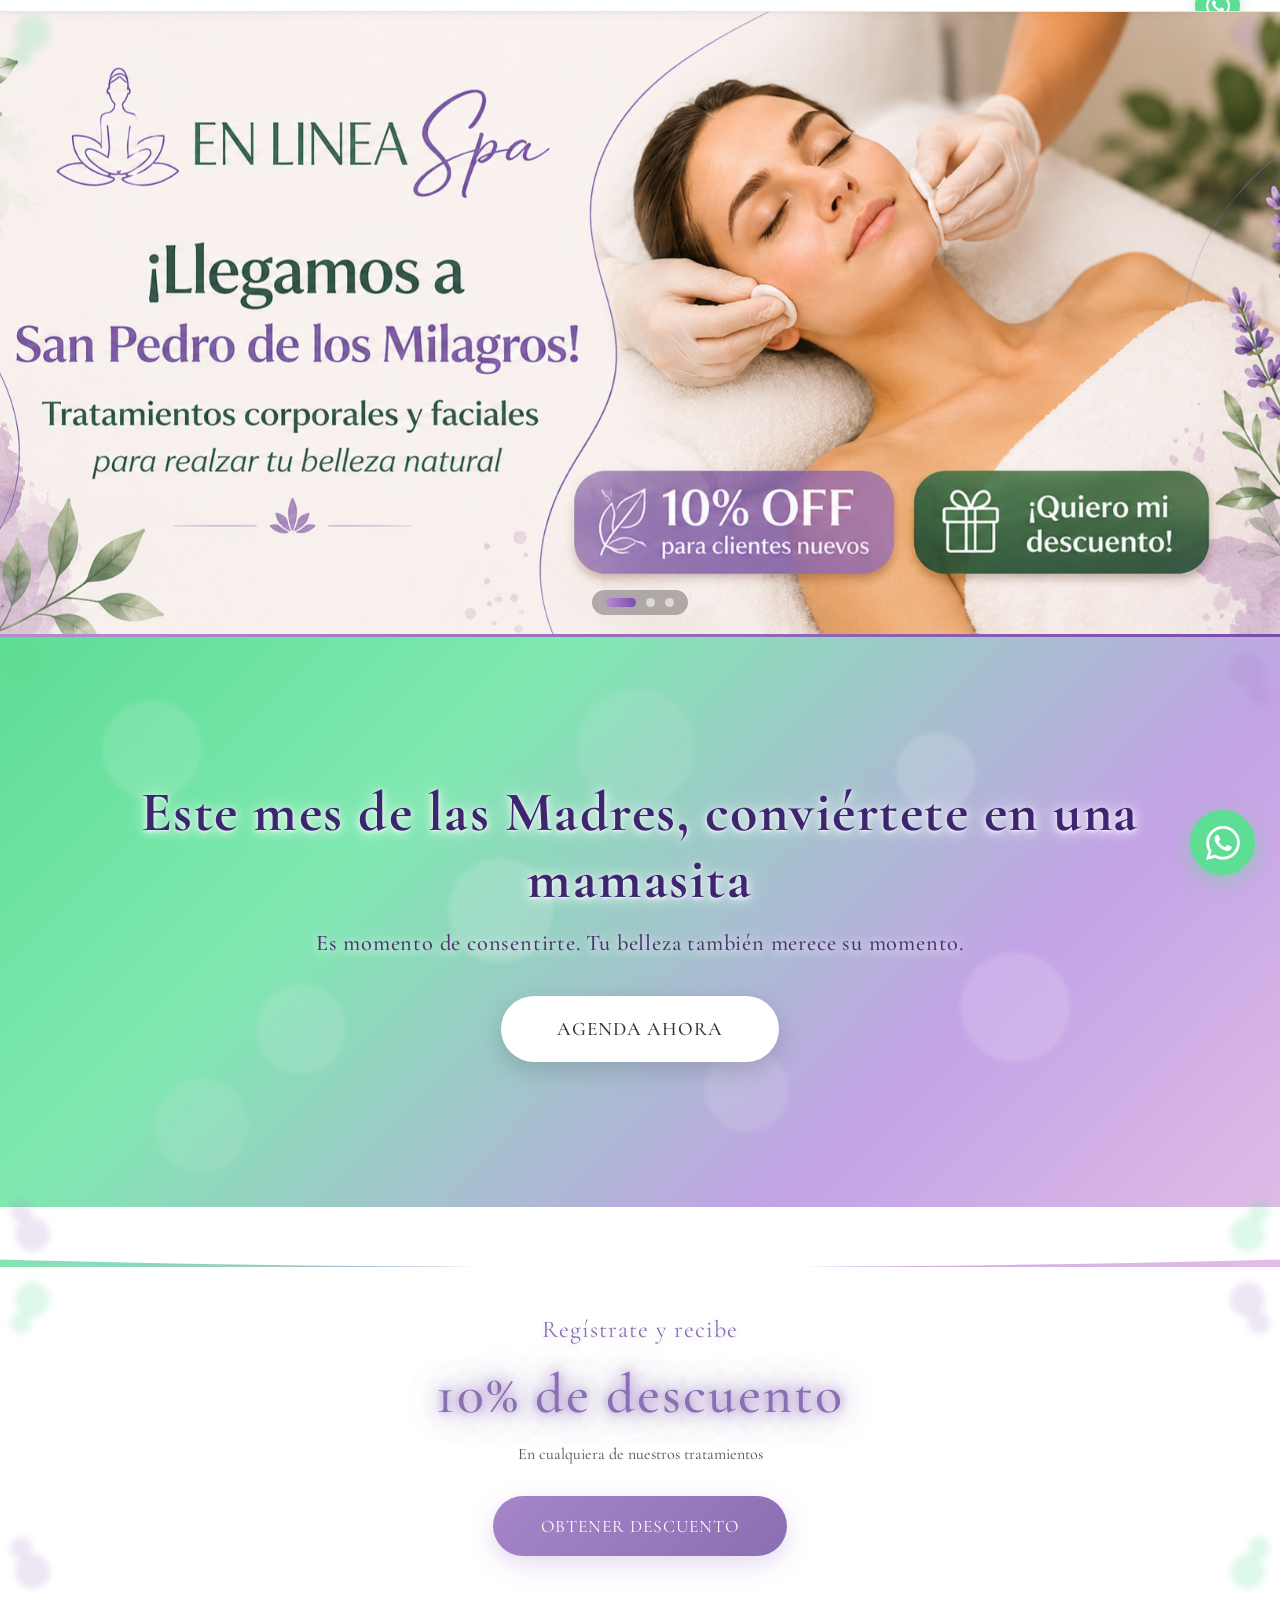
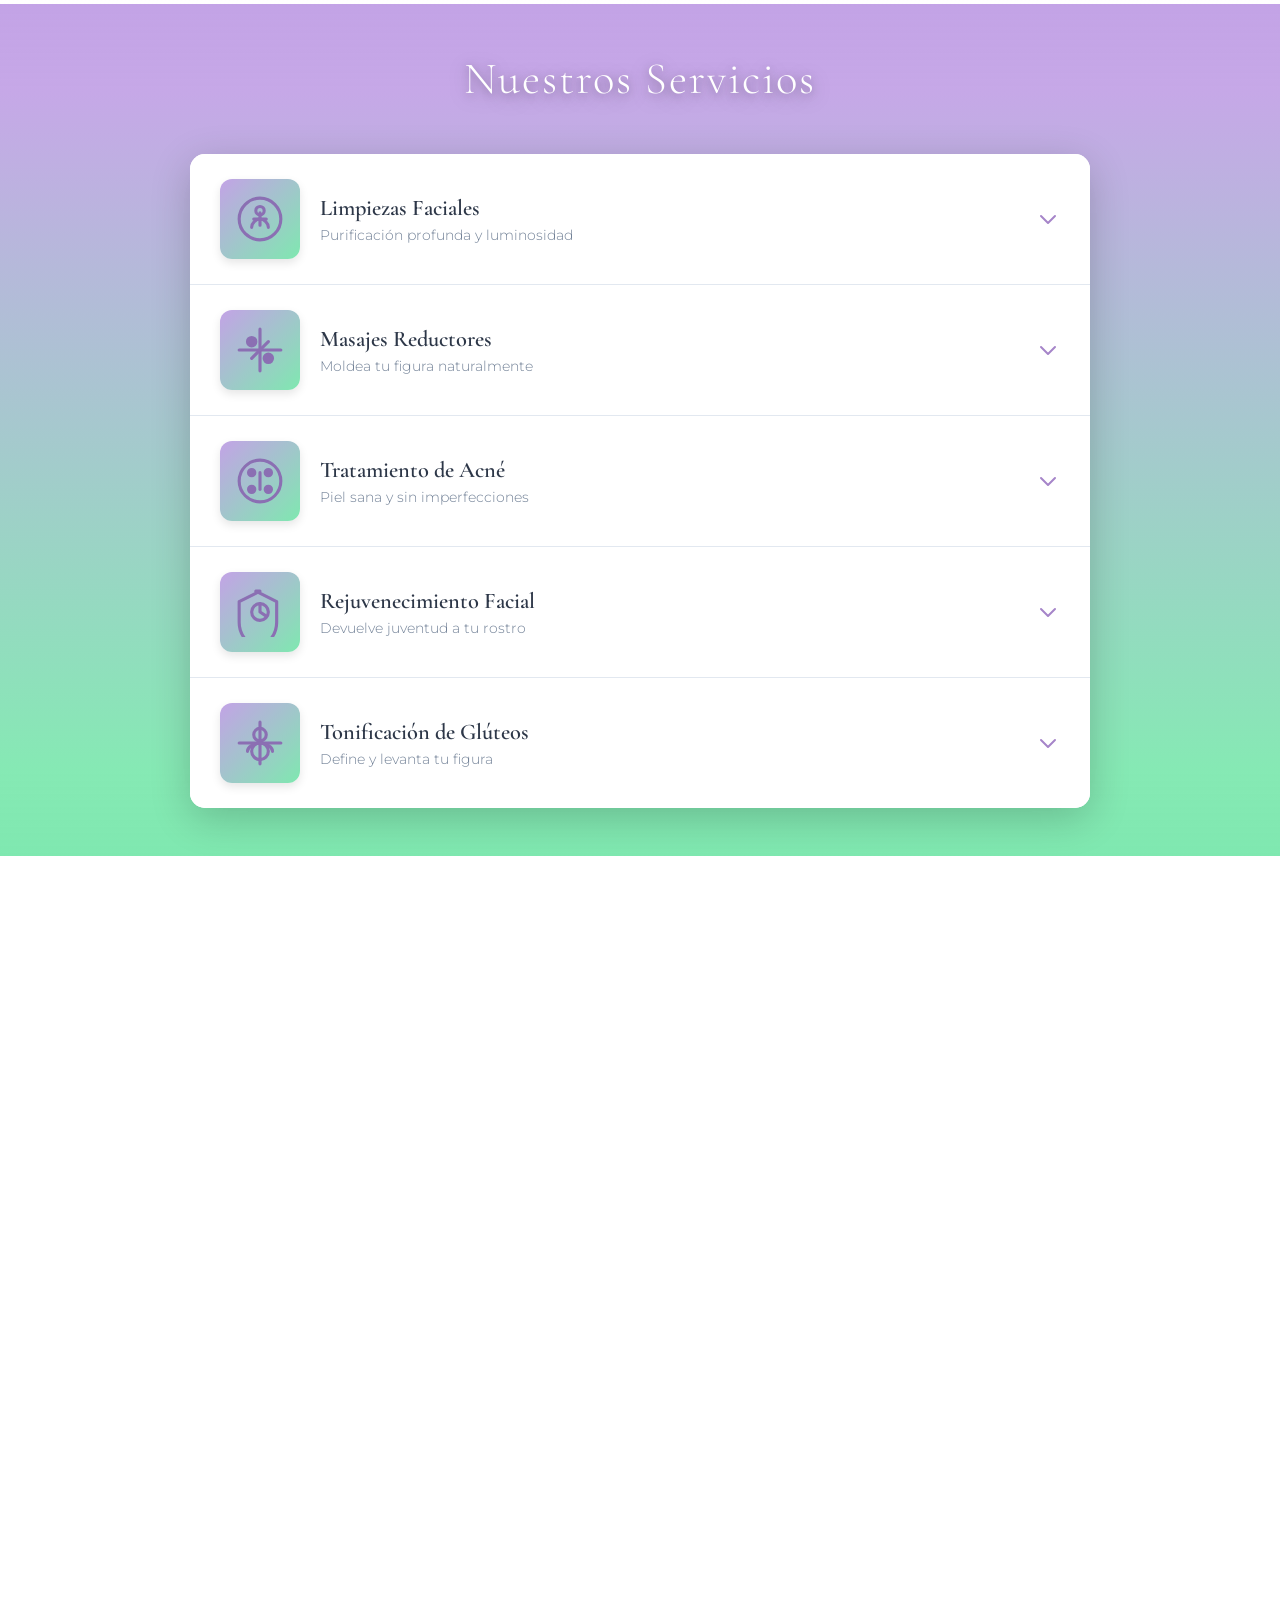
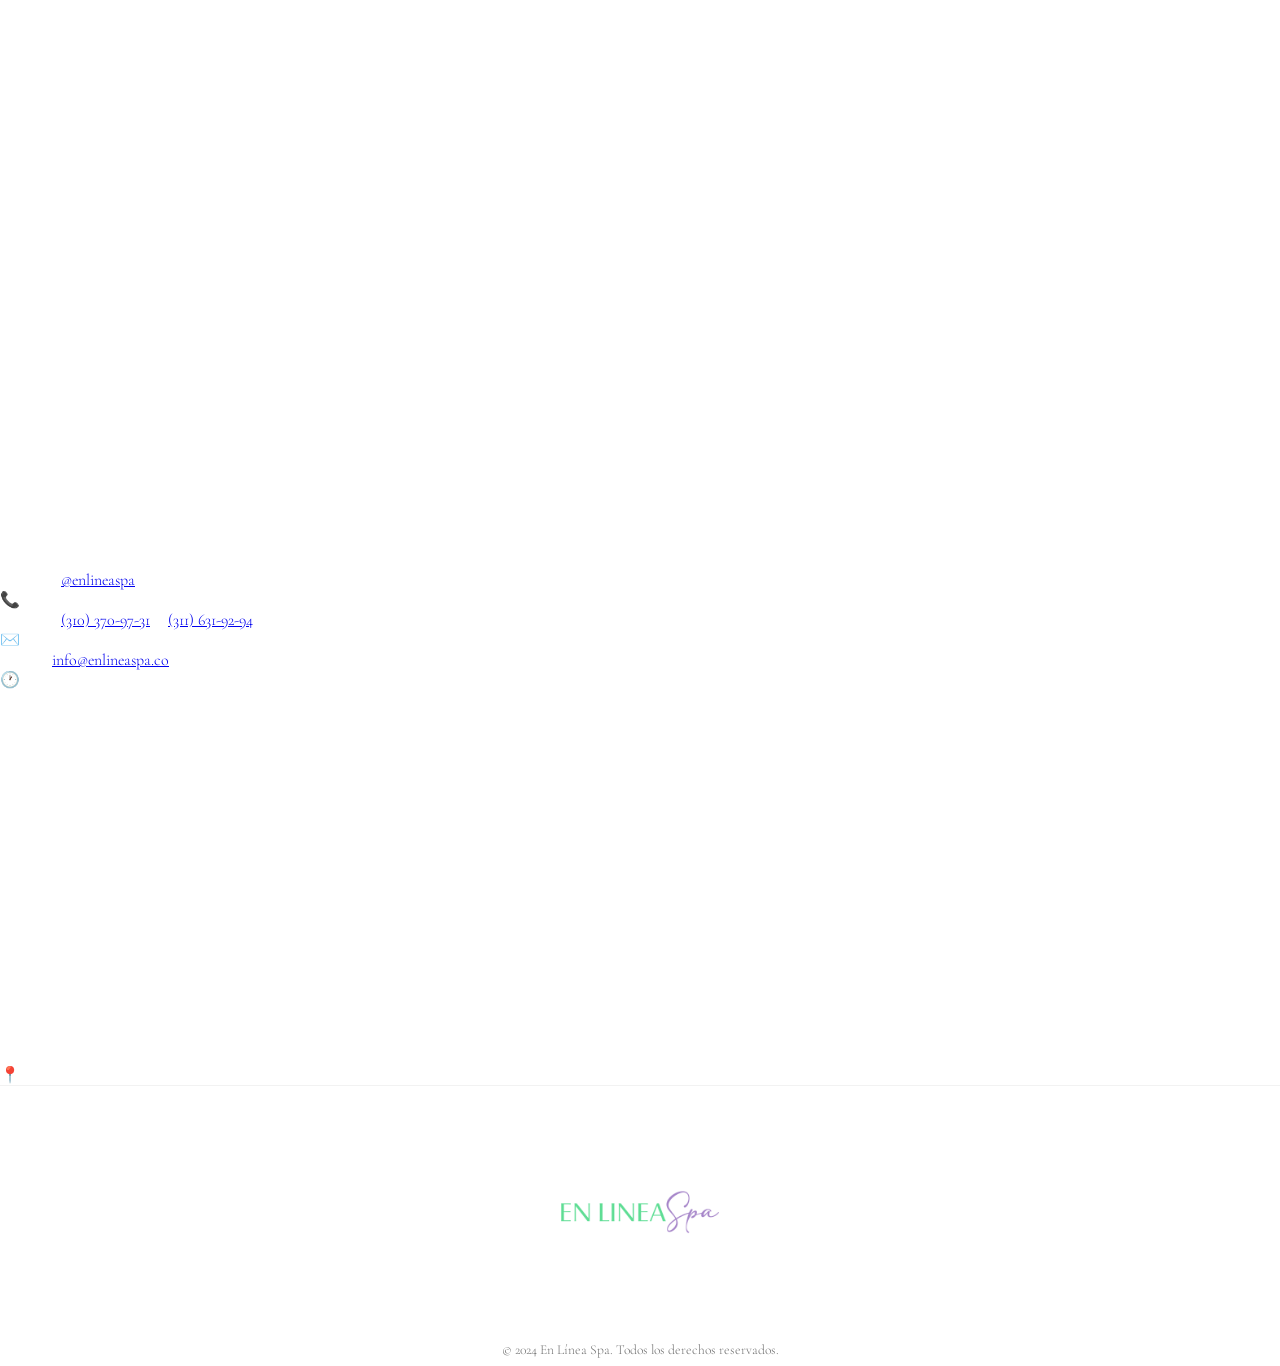
<file: index.html>
<!DOCTYPE html>
<html lang="es">
<head>
    <meta charset="UTF-8">
    <meta name="viewport" content="width=device-width, initial-scale=1.0">
    <meta name="description" content="En Línea Spa - Tratamientos faciales, corporales y masajes de relajación">
    <title>En Línea Spa - Bienestar y Belleza</title>
    <link rel="stylesheet" href="styles.css">
    <link rel="preconnect" href="https://fonts.googleapis.com">
    <link rel="preconnect" href="https://fonts.gstatic.com" crossorigin>
    <link href="https://fonts.googleapis.com/css2?family=Cormorant+Garamond:wght@300;400;500;600;700&family=Playfair+Display:wght@300;400;500;600;700;800;900&family=Montserrat:wght@200;300;400;500;600&family=Advent+Pro:wght@200;300;400;500;600;700&display=swap" rel="stylesheet">
</head>
<body>
    <!-- Header flotante -->
    <header class="floating-header">
        <!-- Logo y palabras rotativas con efecto neón -->
        <div class="floating-words-container">
            <img class="floating-word-logo" src="330. En línea SPA/JPG Y PNG/PNG_Mesa de trabajo 1 copia 6.png" alt="En Línea Spa" aria-hidden="true">
            <div class="floating-word word-1">- Acné</div>
            <div class="floating-word word-2">- Manchas</div>
            <div class="floating-word word-3">+ Tonificación</div>
            <div class="floating-word word-4">- Stress</div>
            <div class="floating-word word-5">+ Amor Propio</div>
            <div class="floating-word word-6">+ Curvas</div>
        </div>
        <div class="header-content">
            <div class="logo-wrapper">
                <img src="330. En línea SPA/JPG Y PNG/PNG_Mesa de trabajo 1 copia 6.png" alt="En Línea Spa" class="logo-header-main">
            </div>
            <a href="https://wa.me/573116319294?text=Hola,%20me%20gustaría%20solicitar%20información%20sobre%20sus%20servicios" 
               class="header-whatsapp" 
               target="_blank" 
               rel="noopener noreferrer" 
               aria-label="Contactar por WhatsApp">
                <svg class="whatsapp-icon-small" viewBox="0 0 24 24" fill="currentColor">
                    <path d="M17.472 14.382c-.297-.149-1.758-.867-2.03-.967-.273-.099-.471-.148-.67.15-.197.297-.767.966-.94 1.164-.173.199-.347.223-.644.075-.297-.15-1.255-.463-2.39-1.475-.883-.788-1.48-1.761-1.653-2.059-.173-.297-.018-.458.13-.606.134-.133.298-.347.446-.52.149-.174.198-.298.298-.497.099-.198.05-.371-.025-.52-.075-.149-.669-1.612-.916-2.207-.242-.579-.487-.5-.669-.51-.173-.008-.371-.01-.57-.01-.198 0-.52.074-.792.372-.272.297-1.04 1.016-1.04 2.479 0 1.462 1.065 2.875 1.213 3.074.149.198 2.096 3.2 5.077 4.487.709.306 1.262.489 1.694.625.712.227 1.36.195 1.871.118.571-.085 1.758-.719 2.006-1.413.248-.694.248-1.289.173-1.413-.074-.124-.272-.198-.57-.347m-5.421 7.403h-.004a9.87 9.87 0 01-5.031-1.378l-.361-.214-3.741.982.998-3.648-.235-.374a9.86 9.86 0 01-1.51-5.26c.001-5.45 4.436-9.884 9.888-9.884 2.64 0 5.122 1.03 6.988 2.898a9.825 9.825 0 012.893 6.994c-.003 5.45-4.437 9.884-9.885 9.884m8.413-18.297A11.815 11.815 0 0012.05 0C5.495 0 .16 5.335.157 11.892c0 2.096.547 4.142 1.588 5.945L.057 24l6.305-1.654a11.882 11.882 0 005.683 1.448h.005c6.554 0 11.89-5.335 11.893-11.893a11.821 11.821 0 00-3.48-8.413Z"/>
                </svg>
            </a>
        </div>
    </header>

    <!-- Hero Slider -->
    <section class="hero-slider" id="heroSlider" aria-roledescription="carousel" aria-label="Promociones de En Línea Spa">
        <div class="hero-slides">
            <div class="hero-slide is-active" data-action="descuento" role="group" aria-roledescription="slide" aria-label="1 de 3">
                <img src="images/banner1.png" alt="¡Llegamos a San Pedro de los Milagros! 10% OFF para clientes nuevos" />
            </div>
            <div class="hero-slide" data-action="agenda" role="group" aria-roledescription="slide" aria-label="2 de 3">
                <img src="images/banner2.png" alt="En el mes de las Madres, regala belleza" />
            </div>
            <div class="hero-slide" data-action="agenda" role="group" aria-roledescription="slide" aria-label="3 de 3">
                <img src="images/banner3.png" alt="El frío envejece tu piel. Agenda tu cita de valoración" />
            </div>
        </div>

        <div class="hero-sparkles" aria-hidden="true">
            <span class="hero-sparkle hs-1"></span>
            <span class="hero-sparkle hs-2"></span>
            <span class="hero-sparkle hs-3"></span>
            <span class="hero-sparkle hs-4"></span>
            <span class="hero-sparkle hs-5"></span>
            <span class="hero-sparkle hs-6"></span>
        </div>

        <button class="hero-nav hero-nav-prev" type="button" aria-label="Banner anterior">
            <svg viewBox="0 0 24 24" aria-hidden="true">
                <path d="M15 18 9 12l6-6" fill="none" stroke="currentColor" stroke-width="2.5" stroke-linecap="round" stroke-linejoin="round"/>
            </svg>
        </button>
        <button class="hero-nav hero-nav-next" type="button" aria-label="Banner siguiente">
            <svg viewBox="0 0 24 24" aria-hidden="true">
                <path d="M9 18l6-6-6-6" fill="none" stroke="currentColor" stroke-width="2.5" stroke-linecap="round" stroke-linejoin="round"/>
            </svg>
        </button>

        <div class="hero-dots" role="tablist" aria-label="Selector de banner">
            <button class="hero-dot is-active" type="button" data-index="0" role="tab" aria-selected="true" aria-label="Banner 1"></button>
            <button class="hero-dot" type="button" data-index="1" role="tab" aria-selected="false" aria-label="Banner 2"></button>
            <button class="hero-dot" type="button" data-index="2" role="tab" aria-selected="false" aria-label="Banner 3"></button>
        </div>

        <div class="hero-progress" aria-hidden="true">
            <span class="hero-progress-bar"></span>
        </div>
    </section>

    <!-- Sección de Reserva -->
    <section class="reserva-section">
        <div class="corner-bubbles">
            <div class="corner-bubble corner-bubble-green corner-bubble-tl-1"></div>
            <div class="corner-bubble corner-bubble-green corner-bubble-tl-2"></div>
            <div class="corner-bubble corner-bubble-purple corner-bubble-tr-1"></div>
            <div class="corner-bubble corner-bubble-purple corner-bubble-tr-2"></div>
            <div class="corner-bubble corner-bubble-purple corner-bubble-bl-1"></div>
            <div class="corner-bubble corner-bubble-purple corner-bubble-bl-2"></div>
            <div class="corner-bubble corner-bubble-green corner-bubble-br-1"></div>
            <div class="corner-bubble corner-bubble-green corner-bubble-br-2"></div>
        </div>
        <div class="reserva-bubbles">
            <div class="reserva-bubble rb-1"></div>
            <div class="reserva-bubble rb-2"></div>
            <div class="reserva-bubble rb-3"></div>
            <div class="reserva-bubble rb-4"></div>
            <div class="reserva-bubble rb-5"></div>
            <div class="reserva-bubble rb-6"></div>
            <div class="reserva-bubble rb-7"></div>
            <div class="reserva-bubble rb-8"></div>
        </div>
        <div class="reserva-content">
            <h1 class="reserva-title">Este mes de las Madres, conviértete en una mamasita</h1>
            <p class="reserva-subtitle">Es momento de consentirte. Tu belleza también merece su momento.</p>
            <button class="btn-reserva" onclick="abrirModalAgenda()">Agenda ahora</button>
        </div>
        <div class="reserva-wave"></div>
    </section>


    <!-- Sección de Descuento -->
    <section class="discount-section">
        <div class="corner-bubbles">
            <div class="corner-bubble corner-bubble-green corner-bubble-tl-1"></div>
            <div class="corner-bubble corner-bubble-green corner-bubble-tl-2"></div>
            <div class="corner-bubble corner-bubble-purple corner-bubble-tr-1"></div>
            <div class="corner-bubble corner-bubble-purple corner-bubble-tr-2"></div>
            <div class="corner-bubble corner-bubble-purple corner-bubble-bl-1"></div>
            <div class="corner-bubble corner-bubble-purple corner-bubble-bl-2"></div>
            <div class="corner-bubble corner-bubble-green corner-bubble-br-1"></div>
            <div class="corner-bubble corner-bubble-green corner-bubble-br-2"></div>
        </div>
        <div class="section-bubbles">
            <div class="section-bubble sb-1"></div>
            <div class="section-bubble sb-2"></div>
            <div class="section-bubble sb-3"></div>
            <div class="section-bubble sb-4"></div>
            <div class="section-bubble sb-5"></div>
            <div class="section-bubble sb-6"></div>
        </div>
        <h2 class="discount-intro-text">Regístrate y recibe</h2>
        <span class="discount-amount-large">10% de descuento</span>
        <p class="discount-condition-text">En cualquiera de nuestros tratamientos</p>
        <button class="btn-discount" onclick="abrirModalDescuento()">Obtener descuento</button>
    </section>

    <!-- Sección de Servicios -->
    <section class="services-section-main">
        <div class="services-container">
            <h2 class="services-accordion-title">Nuestros Servicios</h2>
            
            <div class="accordion">
                <!-- Limpiezas Faciales -->
                <div class="accordion-item">
                    <div class="accordion-header" onclick="toggleAccordion(this)">
                        <div class="service-icon-wrapper">
                            <svg class="service-icon-svg" viewBox="0 0 24 24" fill="none" stroke="currentColor" stroke-width="1.5" stroke-linecap="round" stroke-linejoin="round">
                                <path d="M12 2C6.48 2 2 6.48 2 12s4.48 10 10 10 10-4.48 10-10S17.52 2 12 2z"/>
                                <circle cx="12" cy="8" r="2"/>
                                <path d="M8 16c0-2 2-4 4-4s4 2 4 4"/>
                                <path d="M9 12h6M12 9v6"/>
                            </svg>
                        </div>
                        <div class="service-header-content">
                            <div class="service-name">Limpiezas Faciales</div>
                            <div class="service-tagline">Purificación profunda y luminosidad</div>
                        </div>
                        <svg class="accordion-icon" fill="none" stroke="currentColor" viewBox="0 0 24 24">
                            <path stroke-linecap="round" stroke-linejoin="round" stroke-width="2" d="M19 9l-7 7-7-7"></path>
                        </svg>
                    </div>
                    <div class="accordion-content">
                        <div class="content-inner">
                            <video class="service-video" autoplay loop muted playsinline>
                                <source src="img/videosenlinea/faciales/pagina3.mp4" type="video/mp4">
                            </video>
                            
                            <p class="service-description">
                                Tratamiento profundo de purificación que elimina impurezas, células muertas y puntos negros mediante técnicas avanzadas. Incluye extracción profesional, exfoliación enzimática y mascarilla personalizada según tu tipo de piel. Ideal para mantener el rostro luminoso, fresco y oxigenado.
                            </p>

                            <div class="service-benefits">
                                <div class="benefits-title">Beneficios del tratamiento:</div>
                                <ul class="benefits-list">
                                    <li>Eliminación profunda de impurezas y comedones</li>
                                    <li>Piel más luminosa y uniforme</li>
                                    <li>Poros visiblemente reducidos</li>
                                    <li>Mejora la absorción de productos</li>
                                    <li>Efecto inmediato de frescura</li>
                                </ul>
                            </div>

                            <button class="btn-agenda-service" onclick="abrirModalAgenda()">Agenda tu cita de valoración</button>
                        </div>
                    </div>
                </div>

                <!-- Masajes Reductores -->
                <div class="accordion-item">
                    <div class="accordion-header" onclick="toggleAccordion(this)">
                        <div class="service-icon-wrapper">
                            <svg class="service-icon-svg" viewBox="0 0 24 24" fill="none" stroke="currentColor" stroke-width="1.5" stroke-linecap="round" stroke-linejoin="round">
                                <path d="M12 2v20M2 12h20"/>
                                <circle cx="8" cy="8" r="2" fill="currentColor"/>
                                <circle cx="16" cy="16" r="2" fill="currentColor"/>
                                <path d="M8 16l8-8"/>
                            </svg>
                        </div>
                        <div class="service-header-content">
                            <div class="service-name">Masajes Reductores</div>
                            <div class="service-tagline">Moldea tu figura naturalmente</div>
                        </div>
                        <svg class="accordion-icon" fill="none" stroke="currentColor" viewBox="0 0 24 24">
                            <path stroke-linecap="round" stroke-linejoin="round" stroke-width="2" d="M19 9l-7 7-7-7"></path>
                        </svg>
                    </div>
                    <div class="accordion-content">
                        <div class="content-inner">
                            <video class="service-video" autoplay loop muted playsinline>
                                <source src="img/videosenlinea/corporales/pagina18.mp4" type="video/mp4">
                            </video>
                            
                            <p class="service-description">
                                Técnica especializada que combina masaje linfático y maniobras reductoras para movilizar la grasa localizada y combatir la celulitis. Activa la circulación, tonifica tejidos y ayuda a modelar el contorno corporal. Resultados visibles desde las primeras sesiones con tratamiento continuo.
                            </p>

                            <div class="service-benefits">
                                <div class="benefits-title">Beneficios del tratamiento:</div>
                                <ul class="benefits-list">
                                    <li>Reducción de medidas en zonas específicas</li>
                                    <li>Mejora visible de la celulitis</li>
                                    <li>Estimulación del sistema linfático</li>
                                    <li>Piel más firme y tonificada</li>
                                    <li>Mejora la circulación sanguínea</li>
                                </ul>
                            </div>

                            <button class="btn-agenda-service" onclick="abrirModalAgenda()">Agenda tu cita de valoración</button>
                        </div>
                    </div>
                </div>

                <!-- Tratamiento de Acné -->
                <div class="accordion-item">
                    <div class="accordion-header" onclick="toggleAccordion(this)">
                        <div class="service-icon-wrapper">
                            <svg class="service-icon-svg" viewBox="0 0 24 24" fill="none" stroke="currentColor" stroke-width="1.5" stroke-linecap="round" stroke-linejoin="round">
                                <circle cx="12" cy="12" r="10"/>
                                <circle cx="8" cy="8" r="1.5" fill="currentColor"/>
                                <circle cx="16" cy="8" r="1.5" fill="currentColor"/>
                                <circle cx="8" cy="16" r="1.5" fill="currentColor"/>
                                <circle cx="16" cy="16" r="1.5" fill="currentColor"/>
                                <path d="M12 8v8"/>
                            </svg>
                        </div>
                        <div class="service-header-content">
                            <div class="service-name">Tratamiento de Acné</div>
                            <div class="service-tagline">Piel sana y sin imperfecciones</div>
                        </div>
                        <svg class="accordion-icon" fill="none" stroke="currentColor" viewBox="0 0 24 24">
                            <path stroke-linecap="round" stroke-linejoin="round" stroke-width="2" d="M19 9l-7 7-7-7"></path>
                        </svg>
                    </div>
                    <div class="accordion-content">
                        <div class="content-inner">
                            <video class="service-video" autoplay loop muted playsinline>
                                <source src="img/videosenlinea/faciales/pagina41.mp4" type="video/mp4">
                            </video>
                            
                            <p class="service-description">
                                Protocolo médico-estético diseñado para pieles con acné activo o secuelas. Incluye limpieza profunda, aplicación de principios activos desinflamatorios, terapia con luz LED y productos especializados que regulan la producción sebácea y previenen nuevos brotes.
                            </p>

                            <div class="service-benefits">
                                <div class="benefits-title">Beneficios del tratamiento:</div>
                                <ul class="benefits-list">
                                    <li>Control efectivo del acné activo</li>
                                    <li>Reducción de inflamación y enrojecimiento</li>
                                    <li>Prevención de nuevos brotes</li>
                                    <li>Mejora de cicatrices y manchas</li>
                                    <li>Regulación de la producción de grasa</li>
                                </ul>
                            </div>

                            <button class="btn-agenda-service" onclick="abrirModalAgenda()">Agenda tu cita de valoración</button>
                        </div>
                    </div>
                </div>

                <!-- Rejuvenecimiento Facial -->
                <div class="accordion-item">
                    <div class="accordion-header" onclick="toggleAccordion(this)">
                        <div class="service-icon-wrapper">
                            <svg class="service-icon-svg" viewBox="0 0 24 24" fill="none" stroke="currentColor" stroke-width="1.5" stroke-linecap="round" stroke-linejoin="round">
                                <path d="M12 2L2 7v10c0 5.55 3.84 10.74 9 12 5.16-1.26 9-6.45 9-12V7l-10-5z"/>
                                <circle cx="12" cy="12" r="4"/>
                                <path d="M12 8v4l3 2"/>
                            </svg>
                        </div>
                        <div class="service-header-content">
                            <div class="service-name">Rejuvenecimiento Facial</div>
                            <div class="service-tagline">Devuelve juventud a tu rostro</div>
                        </div>
                        <svg class="accordion-icon" fill="none" stroke="currentColor" viewBox="0 0 24 24">
                            <path stroke-linecap="round" stroke-linejoin="round" stroke-width="2" d="M19 9l-7 7-7-7"></path>
                        </svg>
                    </div>
                    <div class="accordion-content">
                        <div class="content-inner">
                            <video class="service-video" autoplay loop muted playsinline>
                                <source src="img/videosenlinea/faciales/pagina5.mp4" type="video/mp4">
                            </video>
                            
                            <p class="service-description">
                                Tratamiento antiedad integral que combina tecnología avanzada con activos regeneradores de última generación. Estimula la producción natural de colágeno, atenúa líneas de expresión, unifica el tono y devuelve firmeza a la piel. Un ritual de belleza que revierte los signos del envejecimiento.
                            </p>

                            <div class="service-benefits">
                                <div class="benefits-title">Beneficios del tratamiento:</div>
                                <ul class="benefits-list">
                                    <li>Reducción de líneas finas y arrugas</li>
                                    <li>Mayor firmeza y elasticidad</li>
                                    <li>Piel más luminosa y uniforme</li>
                                    <li>Estimulación del colágeno natural</li>
                                    <li>Hidratación profunda y duradera</li>
                                </ul>
                            </div>

                            <button class="btn-agenda-service" onclick="abrirModalAgenda()">Agenda tu cita de valoración</button>
                        </div>
                    </div>
                </div>

                <!-- Tonificación de Glúteos -->
                <div class="accordion-item">
                    <div class="accordion-header" onclick="toggleAccordion(this)">
                        <div class="service-icon-wrapper">
                            <svg class="service-icon-svg" viewBox="0 0 24 24" fill="none" stroke="currentColor" stroke-width="1.5" stroke-linecap="round" stroke-linejoin="round">
                                <path d="M12 2v20M2 12h20"/>
                                <circle cx="12" cy="8" r="3"/>
                                <path d="M6 16c0-2 3-4 6-4s6 2 6 4"/>
                                <circle cx="12" cy="16" r="4"/>
                            </svg>
                        </div>
                        <div class="service-header-content">
                            <div class="service-name">Tonificación de Glúteos</div>
                            <div class="service-tagline">Define y levanta tu figura</div>
                        </div>
                        <svg class="accordion-icon" fill="none" stroke="currentColor" viewBox="0 0 24 24">
                            <path stroke-linecap="round" stroke-linejoin="round" stroke-width="2" d="M19 9l-7 7-7-7"></path>
                        </svg>
                    </div>
                    <div class="accordion-content">
                        <div class="content-inner">
                            <video class="service-video" autoplay loop muted playsinline>
                                <source src="img/videosenlinea/corporales/pagina19.mp4" type="video/mp4">
                            </video>
                            
                            <p class="service-description">
                                Programa especializado que combina electroestimulación muscular, masajes tonificantes y productos reafirmantes profesionales para levantar, moldear y dar firmeza a los glúteos. Mejora la textura de la piel, reduce flacidez y define el contorno. Resultados progresivos y duraderos con constancia.
                            </p>

                            <div class="service-benefits">
                                <div class="benefits-title">Beneficios del tratamiento:</div>
                                <ul class="benefits-list">
                                    <li>Glúteos más firmes y levantados</li>
                                    <li>Mejora del tono muscular</li>
                                    <li>Reducción de flacidez</li>
                                    <li>Piel más suave y tersa</li>
                                    <li>Contorno corporal definido</li>
                                </ul>
                            </div>

                            <button class="btn-agenda-service" onclick="abrirModalAgenda()">Agenda tu cita de valoración</button>
                        </div>
                    </div>
                </div>
            </div>
        </div>
    </section>

    <!-- Sección de Contacto -->
    <section class="contact-section">
        <div class="corner-bubbles">
            <div class="corner-bubble corner-bubble-green corner-bubble-tl-1"></div>
            <div class="corner-bubble corner-bubble-green corner-bubble-tl-2"></div>
            <div class="corner-bubble corner-bubble-purple corner-bubble-tr-1"></div>
            <div class="corner-bubble corner-bubble-purple corner-bubble-tr-2"></div>
            <div class="corner-bubble corner-bubble-purple corner-bubble-bl-1"></div>
            <div class="corner-bubble corner-bubble-purple corner-bubble-bl-2"></div>
            <div class="corner-bubble corner-bubble-green corner-bubble-br-1"></div>
            <div class="corner-bubble corner-bubble-green corner-bubble-br-2"></div>
        </div>
        <div class="contact-bubbles">
            <div class="contact-bubble cb-1"></div>
            <div class="contact-bubble cb-2"></div>
            <div class="contact-bubble cb-3"></div>
            <div class="contact-bubble cb-4"></div>
            <div class="contact-bubble cb-5"></div>
            <div class="contact-bubble cb-6"></div>
            <div class="contact-bubble cb-7"></div>
            <div class="contact-bubble cb-8"></div>
            <div class="contact-bubble cb-9"></div>
            <div class="contact-bubble cb-10"></div>
            <div class="contact-bubble cb-11"></div>
            <div class="contact-bubble cb-12"></div>
        </div>
        <h2 class="contact-title">Contáctanos</h2>
        <div class="contact-content">
            <div class="contact-info">
                <!-- Burbujas pequeñas dentro del área de contacto -->
                <div class="contact-info-bubbles">
                    <div class="info-bubble ib-1"></div>
                    <div class="info-bubble ib-2"></div>
                    <div class="info-bubble ib-3"></div>
                    <div class="info-bubble ib-4"></div>
                    <div class="info-bubble ib-5"></div>
                    <div class="info-bubble ib-6"></div>
                </div>
                <div class="contact-item">
                    <div class="contact-icon instagram-icon-wrapper">
                        <svg class="instagram-icon" viewBox="0 0 24 24" fill="currentColor">
                            <path d="M12 2.163c3.204 0 3.584.012 4.85.07 3.252.148 4.771 1.691 4.919 4.919.058 1.265.069 1.645.069 4.849 0 3.205-.012 3.584-.069 4.849-.149 3.225-1.664 4.771-4.919 4.919-1.266.058-1.644.07-4.85.07-3.204 0-3.584-.012-4.849-.07-3.26-.149-4.771-1.699-4.919-4.92-.058-1.265-.07-1.644-.07-4.849 0-3.204.013-3.583.07-4.849.149-3.227 1.664-4.771 4.919-4.919 1.266-.057 1.645-.069 4.849-.069zm0-2.163c-3.259 0-3.667.014-4.947.072-4.358.2-6.78 2.618-6.98 6.98-.059 1.281-.073 1.689-.073 4.948 0 3.259.014 3.668.072 4.948.2 4.358 2.618 6.78 6.98 6.98 1.281.058 1.689.072 4.948.072 3.259 0 3.668-.014 4.948-.072 4.354-.2 6.782-2.618 6.979-6.98.059-1.28.073-1.689.073-4.948 0-3.259-.014-3.667-.072-4.947-.196-4.354-2.617-6.78-6.979-6.98-1.281-.059-1.69-.073-4.949-.073zm0 5.838c-3.403 0-6.162 2.759-6.162 6.162s2.759 6.163 6.162 6.163 6.162-2.759 6.162-6.163c0-3.403-2.759-6.162-6.162-6.162zm0 10.162c-2.209 0-4-1.79-4-4 0-2.209 1.791-4 4-4s4 1.791 4 4c0 2.21-1.791 4-4 4zm6.406-11.845c-.796 0-1.441.645-1.441 1.44s.645 1.44 1.441 1.44c.795 0 1.439-.645 1.439-1.44s-.644-1.44-1.439-1.44z"/>
                        </svg>
                    </div>
                    <div class="contact-text-wrapper">
                        <span class="contact-label">Síguenos:</span>
                        <a href="https://www.instagram.com/enlineaspa/" target="_blank" rel="noopener noreferrer" class="contact-value instagram-link">
                            <span>@enlineaspa</span>
                        </a>
                    </div>
                </div>
                <div class="contact-item">
                    <div class="contact-icon">📞</div>
                    <div class="contact-text-wrapper">
                        <span class="contact-label">Teléfono:</span>
                        <span class="contact-value">
                            <a href="tel:+573103709731">(310) 370-97-31</a>
                            <span class="separator">--</span>
                            <a href="tel:+573116319294">(311) 631-92-94</a>
                        </span>
                    </div>
                </div>
                <div class="contact-item">
                    <div class="contact-icon">✉️</div>
                    <div class="contact-text-wrapper">
                        <span class="contact-label">Correo:</span>
                        <a href="mailto:info@enlineaspa.co" class="contact-value">info@enlineaspa.co</a>
                    </div>
                </div>
                <div class="contact-item">
                    <div class="contact-icon">🕐</div>
                    <div class="contact-text-wrapper">
                        <span class="contact-label">Horario:</span>
                        <span class="contact-value">Lunes a Sábado 9:00 AM - 7:00 PM</span>
                    </div>
                </div>
            </div>
            <div class="mapa-container">
                <iframe 
                    src="https://www.google.com/maps?q=6.461133,-75.555624&hl=es&z=15&output=embed"
                    width="100%" 
                    height="350" 
                    style="border:0; border-radius: 15px;" 
                    allowfullscreen="" 
                    loading="lazy" 
                    referrerpolicy="no-referrer-when-downgrade">
                </iframe>
                <p class="mapa-coordenadas">📍 Coordenadas: 6°27'40.1"N 75°33'20.3"W</p>
            </div>
        </div>
    </section>

    <!-- Modal de Descuento -->
    <div id="modalDescuento" class="modal-overlay">
        <div class="modal-container">
            <button class="modal-close" onclick="cerrarModalDescuento()" aria-label="Cerrar modal">×</button>
            <div class="modal-logo-section">
                <div class="logo-wrapper">
                    <img src="330. En línea SPA/JPG Y PNG/PNG_Mesa de trabajo 1.png" alt="En Línea Spa" class="modal-logo">
                </div>
            </div>
            <div class="modal-content">
                <h2>Regístrate y recibe</h2>
                <span class="discount-amount-modal">10% de descuento</span>
                <p>En cualquiera de nuestros tratamientos</p>
                <form id="registrationForm" class="registration-form">
                    <div class="form-group">
                        <input type="text" id="nombre" name="nombre" required placeholder="Nombre completo">
                    </div>
                    <div class="form-group">
                        <input type="email" id="correo" name="correo" required placeholder="Correo electrónico">
                    </div>
                    <div class="form-group">
                        <input type="tel" id="celular" name="celular" required placeholder="Celular">
                    </div>
                    <button type="submit" class="btn btn-promo-submit">Obtener descuento</button>
                </form>
                <div id="formMessage" class="form-message"></div>
            </div>
        </div>
    </div>

    <!-- Modal de Agenda -->
    <div id="modalAgenda" class="modal-overlay">
        <div class="modal-container modal-agenda">
            <button class="modal-close" onclick="cerrarModalAgenda()" aria-label="Cerrar modal">×</button>
            <div class="modal-logo-section">
                <div class="logo-wrapper">
                    <img src="330. En línea SPA/JPG Y PNG/PNG_Mesa de trabajo 1.png" alt="En Línea Spa" class="modal-logo">
                </div>
            </div>
            <div class="modal-content">
                <h2>Agenda tu Cita</h2>
                <p class="agenda-subtitle">Reserva tu momento de bienestar y belleza</p>
                <form id="agendaForm" class="agenda-form">
                    <div class="form-row">
                        <div class="form-group">
                            <input type="text" id="agendaNombre" name="nombre" required placeholder="Nombre completo *">
                        </div>
                        <div class="form-group">
                            <input type="email" id="agendaCorreo" name="correo" required placeholder="Correo electrónico *">
                        </div>
                    </div>
                    <div class="form-row">
                        <div class="form-group">
                            <input type="tel" id="agendaCelular" name="celular" required placeholder="Celular *">
                        </div>
                        <div class="form-group date-group">
                            <label for="agendaFecha">Fecha deseada *</label>
                            <input type="date" id="agendaFecha" name="fecha" required>
                            <div id="calendarContainer" class="calendar-container"></div>
                            <div id="fechaStatus" class="fecha-status"></div>
                            <div id="horasDisponiblesContainer" class="horas-disponibles-container" style="display: none;">
                                <h4 class="horas-title">Selecciona una hora disponible</h4>
                                <div id="horasGrid" class="horas-grid"></div>
                                <input type="hidden" id="agendaHora" name="hora" required>
                            </div>
                            <div id="horaStatus" class="hora-status"></div>
                        </div>
                    </div>
                    <div class="form-group">
                        <select id="agendaServicio" name="servicio" required>
                            <option value="">Selecciona un servicio *</option>
                            <option value="Cita de Valoración">Cita de Valoración</option>
                            <option value="Limpieza Facial">Limpieza Facial</option>
                            <option value="Peeling Facial">Peeling Facial</option>
                            <option value="Reducción de Medidas">Reducción de Medidas</option>
                            <option value="Exfoliación Corporal">Exfoliación Corporal</option>
                            <option value="Hidratación Corporal">Hidratación Corporal</option>
                            <option value="Masaje Relajante">Masaje Relajante</option>
                            <option value="Masaje Descontracturante">Masaje Descontracturante</option>
                            <option value="Masaje Aromaterapia">Masaje Aromaterapia</option>
                            <option value="Otro">Otro</option>
                        </select>
                    </div>
                    <div class="form-group">
                        <textarea id="agendaMensaje" name="mensaje" rows="4" placeholder="Mensaje adicional (opcional)"></textarea>
                    </div>
                    <button type="submit" class="btn btn-agenda">Agendar Cita</button>
                </form>
                <div id="agendaMessage" class="form-message"></div>
            </div>
        </div>
    </div>

    <!-- Footer -->
    <footer class="main-footer">
        <div class="footer-content">
            <div class="logo-wrapper">
                <img src="330. En línea SPA/JPG Y PNG/PNG_Mesa de trabajo 1 copia 6.png" alt="En Línea Spa" class="footer-logo">
            </div>
            <p class="footer-copyright">&copy; 2024 En Línea Spa. Todos los derechos reservados.</p>
        </div>
    </footer>

    <!-- Botón Flotante de WhatsApp -->
    <a href="https://wa.me/573116319294?text=Hola,%20me%20gustaría%20solicitar%20información%20sobre%20sus%20servicios" 
       class="wspp-float" 
       target="_blank" 
       rel="noopener noreferrer" 
       aria-label="Contactar por WhatsApp">
        <svg class="whatsapp-icon" viewBox="0 0 24 24" fill="currentColor">
            <path d="M17.472 14.382c-.297-.149-1.758-.867-2.03-.967-.273-.099-.471-.148-.67.15-.197.297-.767.966-.94 1.164-.173.199-.347.223-.644.075-.297-.15-1.255-.463-2.39-1.475-.883-.788-1.48-1.761-1.653-2.059-.173-.297-.018-.458.13-.606.134-.133.298-.347.446-.52.149-.174.198-.298.298-.497.099-.198.05-.371-.025-.52-.075-.149-.669-1.612-.916-2.207-.242-.579-.487-.5-.669-.51-.173-.008-.371-.01-.57-.01-.198 0-.52.074-.792.372-.272.297-1.04 1.016-1.04 2.479 0 1.462 1.065 2.875 1.213 3.074.149.198 2.096 3.2 5.077 4.487.709.306 1.262.489 1.694.625.712.227 1.36.195 1.871.118.571-.085 1.758-.719 2.006-1.413.248-.694.248-1.289.173-1.413-.074-.124-.272-.198-.57-.347m-5.421 7.403h-.004a9.87 9.87 0 01-5.031-1.378l-.361-.214-3.741.982.998-3.648-.235-.374a9.86 9.86 0 01-1.51-5.26c.001-5.45 4.436-9.884 9.888-9.884 2.64 0 5.122 1.03 6.988 2.898a9.825 9.825 0 012.893 6.994c-.003 5.45-4.437 9.884-9.885 9.884m8.413-18.297A11.815 11.815 0 0012.05 0C5.495 0 .16 5.335.157 11.892c0 2.096.547 4.142 1.588 5.945L.057 24l6.305-1.654a11.882 11.882 0 005.683 1.448h.005c6.554 0 11.89-5.335 11.893-11.893a11.821 11.821 0 00-3.48-8.413Z"/>
        </svg>
    </a>

    <script src="script.js"></script>
    <script>
        // Hero Slider: transiciones fade, Ken Burns, dots, flechas y barra de progreso
        (function() {
            const slider = document.getElementById('heroSlider');
            if (!slider) return;

            const slides = slider.querySelectorAll('.hero-slide');
            const dots = slider.querySelectorAll('.hero-dot');
            const prevBtn = slider.querySelector('.hero-nav-prev');
            const nextBtn = slider.querySelector('.hero-nav-next');
            const progressBar = slider.querySelector('.hero-progress-bar');

            const INTERVAL = 6000;
            let currentIndex = 0;
            let timer = null;

            const actions = {
                descuento: () => (typeof abrirModalDescuento === 'function') && abrirModalDescuento(),
                agenda:    () => (typeof abrirModalAgenda    === 'function') && abrirModalAgenda()
            };

            function goTo(index) {
                index = (index + slides.length) % slides.length;
                slides.forEach((s, i) => s.classList.toggle('is-active', i === index));
                dots.forEach((d, i) => {
                    d.classList.toggle('is-active', i === index);
                    d.setAttribute('aria-selected', i === index ? 'true' : 'false');
                });
                currentIndex = index;
                restartProgress();
            }

            function restartProgress() {
                if (!progressBar) return;
                progressBar.classList.remove('is-running');
                // force reflow to restart the CSS animation
                void progressBar.offsetWidth;
                progressBar.classList.add('is-running');
            }

            function next() { goTo(currentIndex + 1); }
            function prev() { goTo(currentIndex - 1); }

            function startTimer() {
                stopTimer();
                timer = setInterval(next, INTERVAL);
                if (progressBar) progressBar.classList.add('is-running');
            }
            function stopTimer() {
                if (timer) { clearInterval(timer); timer = null; }
                if (progressBar) progressBar.classList.remove('is-running');
            }

            slides.forEach((slide) => {
                slide.addEventListener('click', () => {
                    const action = slide.dataset.action;
                    if (actions[action]) actions[action]();
                });
            });

            dots.forEach((dot) => {
                dot.addEventListener('click', () => {
                    const idx = parseInt(dot.dataset.index, 10);
                    goTo(idx);
                    startTimer();
                });
            });

            if (prevBtn) prevBtn.addEventListener('click', (e) => { e.stopPropagation(); prev(); startTimer(); });
            if (nextBtn) nextBtn.addEventListener('click', (e) => { e.stopPropagation(); next(); startTimer(); });

            // Pause-on-hover SOLO en dispositivos con hover real (escritorio).
            // En táctil, mouseenter dispara al tocar pero mouseleave rara vez,
            // lo que dejaba el autoplay congelado.
            const hoverMQ = window.matchMedia('(hover: hover)');
            if (hoverMQ.matches) {
                slider.addEventListener('mouseenter', stopTimer);
                slider.addEventListener('mouseleave', startTimer);
            }

            // ---- Soporte de swipe táctil ----
            let touchStartX = 0;
            let touchStartY = 0;
            let touchDeltaX = 0;
            let touchDeltaY = 0;
            let isSwiping = false;
            const SWIPE_THRESHOLD = 40; // px mínimos para considerar swipe

            slider.addEventListener('touchstart', (e) => {
                if (!e.touches || e.touches.length !== 1) return;
                touchStartX = e.touches[0].clientX;
                touchStartY = e.touches[0].clientY;
                touchDeltaX = 0;
                touchDeltaY = 0;
                isSwiping = true;
                stopTimer();
            }, { passive: true });

            slider.addEventListener('touchmove', (e) => {
                if (!isSwiping || !e.touches || e.touches.length !== 1) return;
                touchDeltaX = e.touches[0].clientX - touchStartX;
                touchDeltaY = e.touches[0].clientY - touchStartY;
            }, { passive: true });

            slider.addEventListener('touchend', () => {
                if (!isSwiping) return;
                isSwiping = false;
                // Solo cambiar slide si el movimiento horizontal supera el umbral
                // y es mayor que el vertical (para no interferir con scroll de página)
                if (Math.abs(touchDeltaX) > SWIPE_THRESHOLD &&
                    Math.abs(touchDeltaX) > Math.abs(touchDeltaY)) {
                    if (touchDeltaX < 0) next(); else prev();
                }
                startTimer();
            });

            slider.addEventListener('touchcancel', () => {
                isSwiping = false;
                startTimer();
            });

            restartProgress();
            startTimer();
        })();

        // Función del acordeón de servicios
        function toggleAccordion(header) {
            const item = header.parentElement;
            const content = item.querySelector('.accordion-content');
            const allHeaders = document.querySelectorAll('.accordion-header');
            const allContents = document.querySelectorAll('.accordion-content');
            
            // Cerrar todos los demás acordeones
            allHeaders.forEach(h => {
                if (h !== header) {
                    h.classList.remove('active');
                }
            });
            
            allContents.forEach(c => {
                if (c !== content) {
                    c.classList.remove('active');
                }
            });
            
            // Toggle del acordeón actual
            header.classList.toggle('active');
            content.classList.toggle('active');
        }

        // Funciones de modales
        function abrirModalDescuento() {
            document.getElementById('modalDescuento').classList.add('active');
            document.body.style.overflow = 'hidden';
        }

        function cerrarModalDescuento() {
            document.getElementById('modalDescuento').classList.remove('active');
            document.body.style.overflow = '';
        }

        async function abrirModalAgenda() {
            const modal = document.getElementById('modalAgenda');
            if (!modal) {
                console.error('❌ Modal de agenda no encontrado');
                return;
            }
            
            modal.classList.add('active');
            document.body.style.overflow = 'hidden';
            
            // Esperar un momento para que el DOM se actualice con el modal abierto
            setTimeout(() => {
                const calendarContainer = document.getElementById('calendarContainer');
                if (!calendarContainer) {
                    console.error('❌ calendarContainer no encontrado en el DOM');
                    return;
                }
                
                // Asegurar que el contenedor sea visible ANTES de renderizar
                calendarContainer.style.display = 'block';
                calendarContainer.style.visibility = 'visible';
                calendarContainer.style.opacity = '1';
                calendarContainer.style.height = 'auto';
                calendarContainer.style.minHeight = '300px';
                
                console.log('📅 Contenedor del calendario preparado. Renderizando...');
                
                // Renderizar calendario inmediatamente - usar window para asegurar que esté disponible
                if (typeof window.renderizarCalendario === 'function') {
                    console.log('📅 Renderizando calendario al abrir modal...');
                    try {
                        window.renderizarCalendario();
                    } catch (error) {
                        console.error('❌ Error al renderizar calendario:', error);
                    }
                } else {
                    console.error('❌ Función renderizarCalendario no está definida');
                    console.log('Funciones disponibles en window:', Object.keys(window).filter(k => k.includes('render') || k.includes('cargar')));
                }
                
                // Cargar citas desde Google Sheets y actualizar el calendario
                if (typeof window.cargarCitasReservadas === 'function') {
                    window.cargarCitasReservadas().then(() => {
                        console.log('✅ Citas cargadas, actualizando calendario...');
                        // Actualizar el calendario después de cargar las citas
                        if (typeof window.renderizarCalendario === 'function') {
                            window.renderizarCalendario();
                        }
                    }).catch(error => {
                        console.error('❌ Error al cargar citas:', error);
                        // Renderizar calendario de todas formas (sin citas)
                        if (typeof window.renderizarCalendario === 'function') {
                            window.renderizarCalendario();
                        }
                    });
                } else {
                    console.error('❌ Función cargarCitasReservadas no está definida');
                    // Renderizar calendario de todas formas
                    if (typeof window.renderizarCalendario === 'function') {
                        window.renderizarCalendario();
                    }
                }
            }, 200); // Delay para asegurar que el modal esté completamente visible y el DOM listo
        }

        function cerrarModalAgenda() {
            document.getElementById('modalAgenda').classList.remove('active');
            document.body.style.overflow = '';
        }

        // Cerrar modales al hacer clic fuera
        document.getElementById('modalDescuento').addEventListener('click', function(e) {
            if (e.target === this) {
                cerrarModalDescuento();
            }
        });

        document.getElementById('modalAgenda').addEventListener('click', function(e) {
            if (e.target === this) {
                cerrarModalAgenda();
            }
        });

        // Cerrar con ESC
        document.addEventListener('keydown', function(e) {
            if (e.key === 'Escape') {
                cerrarModalDescuento();
                cerrarModalAgenda();
            }
        });
    </script>
</body>
</html>
</file>
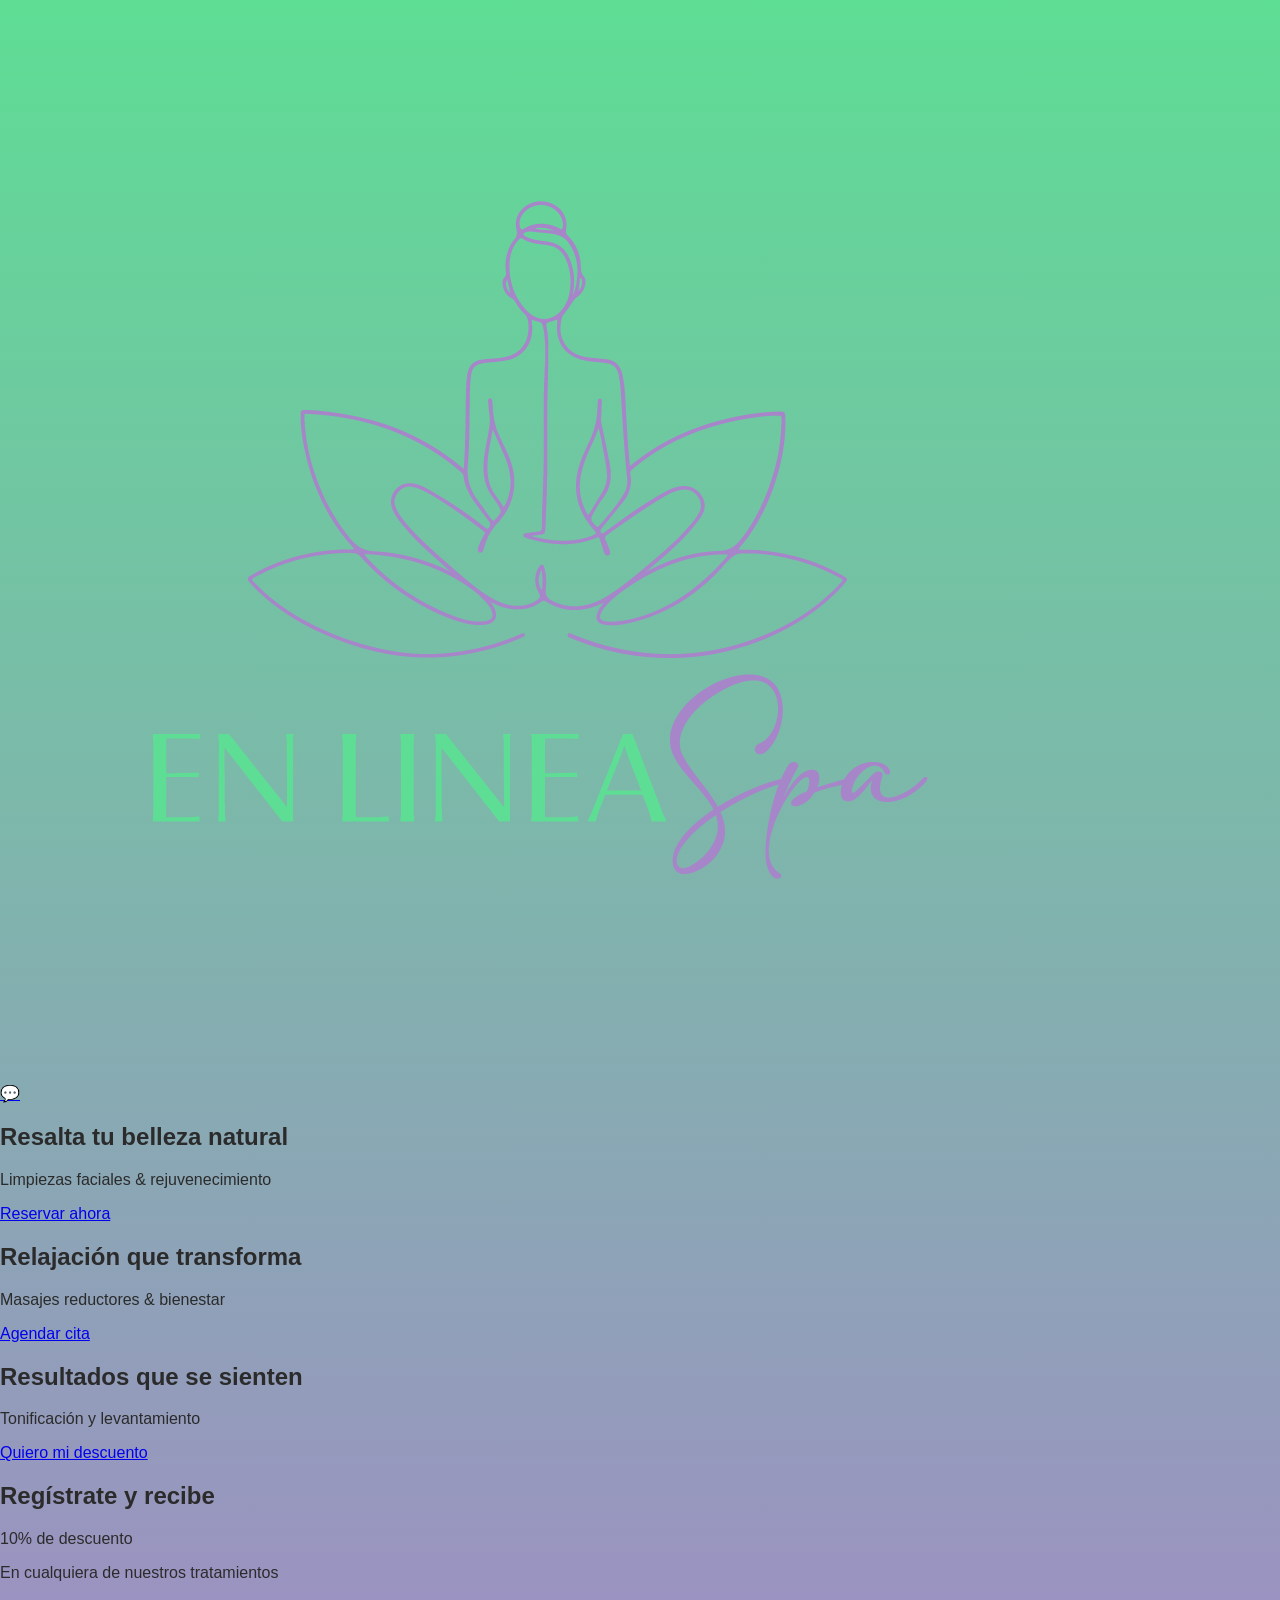
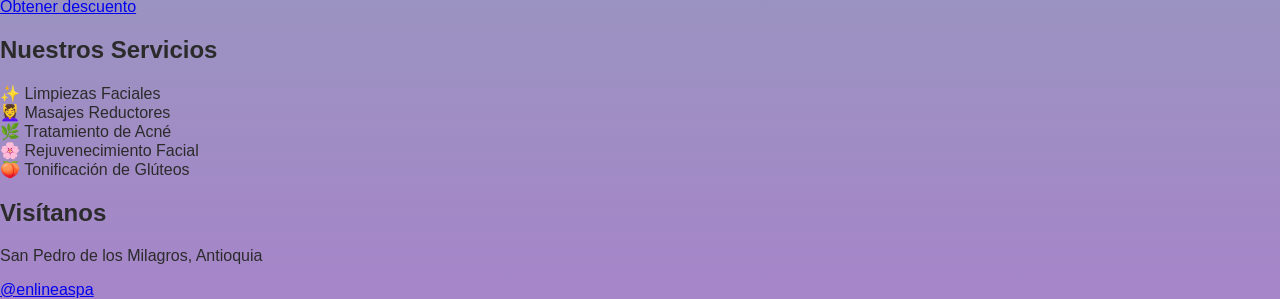
<file: vs2/index.html>
<!DOCTYPE html>
<html lang="es">
<head>
  <meta charset="UTF-8">
  <title>En Línea Spa</title>
  <meta name="viewport" content="width=device-width, initial-scale=1.0">
  <link rel="stylesheet" href="styles.css">
</head>
<body>

<header class="top-bar">
  <img src="img/logo.png" alt="En Línea Spa" class="logo">
</header>

<a href="https://wa.me/57TU_NUMERO" class="wspp-float">💬</a>

<section class="slider">
  <div class="slides">

    <div class="slide s1">
      <h1>Resalta tu belleza natural</h1>
      <p>Limpiezas faciales & rejuvenecimiento</p>
      <a href="https://wa.me/57TU_NUMERO" class="btn">Reservar ahora</a>
    </div>

    <div class="slide s2">
      <h1>Relajación que transforma</h1>
      <p>Masajes reductores & bienestar</p>
      <a href="https://wa.me/57TU_NUMERO" class="btn">Agendar cita</a>
    </div>

    <div class="slide s3">
      <h1>Resultados que se sienten</h1>
      <p>Tonificación y levantamiento</p>
      <a href="https://wa.me/57TU_NUMERO" class="btn">Quiero mi descuento</a>
    </div>

  </div>
</section>

<section class="promo">
  <h2>Regístrate y recibe</h2>
  <span>10% de descuento</span>
  <p>En cualquiera de nuestros tratamientos</p>
  <a href="https://wa.me/57TU_NUMERO" class="btn">Obtener descuento</a>
</section>

<section class="services">
  <h2>Nuestros Servicios</h2>

  <div class="service">✨ Limpiezas Faciales</div>
  <div class="service">💆‍♀️ Masajes Reductores</div>
  <div class="service">🌿 Tratamiento de Acné</div>
  <div class="service">🌸 Rejuvenecimiento Facial</div>
  <div class="service">🍑 Tonificación de Glúteos</div>

</section>

<section class="location">
  <h2>Visítanos</h2>
  <p>San Pedro de los Milagros, Antioquia</p>
  <a href="https://instagram.com/enlineaspa" target="_blank">@enlineaspa</a>
</section>

</body>
</html>
</file>
<file: styles.css>
:root {
  --green: #5edd94;
  --green-light: #7fe8b0;
  --green-dark: #4bc77d;
  --purple: #a685c9;
  --purple-light: #c3a3e6;
  --purple-dark: #8b6fb3;
  --white: #ffffff;
  --black: #000000;
  --gray-light: #f5f5f5;
  --gray-dark: #333333;
}

* {
  margin: 0;
  padding: 0;
  box-sizing: border-box;
}

/* Mobile-first: Reset base */
html, body {
  margin: 0;
  padding: 0;
  overflow-x: hidden;
}

html {
  width: 100%;
}

body {
  font-family: 'Cormorant Garamond', 'Playfair Display', serif;
  color: var(--white);
  min-height: 100vh;
  width: 100%;
  font-weight: 300;
}

/* Header sticky */
header {
  position: sticky;
  top: 0;
}

/* Secciones sin espacios */
.section, .banner, .slider-container, .image-rotator, .reserva-section {
  margin: 0;
  padding: 0;
}

/* Imágenes como bloque */
img {
  display: block;
}

/* Fuente Ador Hairline Medium para agenda */
.agenda-form,
.agenda-form input,
.agenda-form select,
.agenda-form textarea,
.agenda-form label,
.modal-agenda h2,
.modal-agenda p {
  font-family: 'Montserrat', sans-serif;
  font-weight: 300;
  letter-spacing: 0.5px;
}

/* ROTADOR DE IMÁGENES */
.image-rotator {
  width: 100%;
  max-width: 100%;
  overflow: hidden;
  margin: 0;
  padding: 0;
  position: relative;
  display: block;
}

.image-rotator img {
  width: 100%;
  height: auto;
  display: block;
  object-fit: cover;
  object-position: center;
  margin: 0;
  padding: 0;
  vertical-align: top;
}

.image-rotator a {
  display: block;
  width: 100%;
  text-decoration: none;
  cursor: pointer;
  margin: 0;
  padding: 0;
  line-height: 0;
}

/* Estilos del slider eliminados - ahora usamos .image-rotator */

/* ============================================
   HERO SLIDER - Banner principal premium
   ============================================ */
.hero-slider {
  position: relative;
  width: 100%;
  max-width: 100%;
  overflow: hidden;
  background: #f5efe9;
  isolation: isolate;
  margin: 0;
  padding: 0;
}

.hero-slides {
  position: relative;
  width: 100%;
  /* Fallback aspect-ratio con padding-bottom (compat. con navegadores móviles antiguos). 
     690/1412 = 48.866% */
  padding-bottom: 48.866%;
  background: #f5efe9;
  touch-action: pan-y;
}

/* Navegadores modernos: usar aspect-ratio nativo */
@supports (aspect-ratio: 1 / 1) {
  .hero-slides {
    aspect-ratio: 1412 / 690;
    padding-bottom: 0;
  }
}

.hero-slide {
  position: absolute;
  inset: 0;
  opacity: 0;
  visibility: hidden;
  cursor: pointer;
  transition: opacity 1.1s ease-in-out, visibility 0s linear 1.1s;
  z-index: 1;
}

.hero-slide.is-active {
  opacity: 1;
  visibility: visible;
  z-index: 2;
  transition: opacity 1.1s ease-in-out, visibility 0s linear 0s;
}

.hero-slide img {
  width: 100%;
  height: 100%;
  object-fit: cover;
  object-position: center;
  display: block;
  pointer-events: none;
  transform: scale(1.04);
  transition: transform 0.6s ease-out;
}

/* Ken Burns: zoom y desplazamiento suaves en el slide activo */
.hero-slide.is-active img {
  animation: heroKenBurns 7.5s ease-out forwards;
}

@keyframes heroKenBurns {
  0%   { transform: scale(1.04) translate(0, 0); }
  100% { transform: scale(1.10) translate(-1.5%, -0.6%); }
}

@media (hover: hover) {
  .hero-slider:hover .hero-slide.is-active img {
    animation-play-state: paused;
  }
}

/* Destellos decorativos flotantes */
.hero-sparkles {
  position: absolute;
  inset: 0;
  pointer-events: none;
  z-index: 3;
  overflow: hidden;
}

.hero-sparkle {
  position: absolute;
  width: 8px;
  height: 8px;
  border-radius: 50%;
  background: radial-gradient(circle, rgba(255, 255, 255, 0.95) 0%, rgba(255, 255, 255, 0.4) 35%, rgba(255, 255, 255, 0) 70%);
  box-shadow: 0 0 12px rgba(255, 255, 255, 0.7);
  filter: blur(0.4px);
  opacity: 0;
  animation: heroSparkleFloat 6s ease-in-out infinite;
}

.hero-sparkle.hs-1 { top: 18%; left:  8%; width: 10px; height: 10px; animation-delay: 0s;   }
.hero-sparkle.hs-2 { top: 72%; left: 18%; width:  6px; height:  6px; animation-delay: 1.2s; }
.hero-sparkle.hs-3 { top: 30%; left: 52%; width: 12px; height: 12px; animation-delay: 2.4s; }
.hero-sparkle.hs-4 { top: 65%; left: 78%; width:  8px; height:  8px; animation-delay: 0.6s; }
.hero-sparkle.hs-5 { top: 22%; left: 88%; width: 10px; height: 10px; animation-delay: 3.0s; }
.hero-sparkle.hs-6 { top: 48%; left: 35%; width:  6px; height:  6px; animation-delay: 1.8s; }

@keyframes heroSparkleFloat {
  0%, 100% { opacity: 0;    transform: translateY(0)     scale(0.5); }
  50%      { opacity: 0.9;  transform: translateY(-22px) scale(1);   }
}

/* Flechas de navegación */
.hero-nav {
  position: absolute;
  top: 50%;
  transform: translateY(-50%);
  width: 52px;
  height: 52px;
  border-radius: 50%;
  background: rgba(255, 255, 255, 0.22);
  -webkit-backdrop-filter: blur(10px);
  backdrop-filter: blur(10px);
  border: 1.5px solid rgba(255, 255, 255, 0.5);
  color: #ffffff;
  display: flex;
  align-items: center;
  justify-content: center;
  cursor: pointer;
  z-index: 4;
  opacity: 0;
  transition: opacity 0.35s ease, background 0.25s ease, transform 0.25s ease, box-shadow 0.25s ease;
  box-shadow: 0 6px 22px rgba(0, 0, 0, 0.18);
  padding: 0;
}

.hero-nav svg {
  width: 22px;
  height: 22px;
  display: block;
}

.hero-nav-prev { left: 22px; }
.hero-nav-next { right: 22px; }

.hero-nav:focus-visible { opacity: 1; }

@media (hover: hover) {
  .hero-slider:hover .hero-nav { opacity: 1; }
}

/* En dispositivos táctiles las flechas se ven siempre */
@media (hover: none) {
  .hero-nav { opacity: 0.85; }
}

.hero-nav:hover {
  background: rgba(123, 76, 168, 0.92);
  transform: translateY(-50%) scale(1.08);
  box-shadow: 0 8px 26px rgba(123, 76, 168, 0.45);
}

/* Indicadores (dots) */
.hero-dots {
  position: absolute;
  bottom: 22px;
  left: 50%;
  transform: translateX(-50%);
  display: flex;
  gap: 10px;
  z-index: 4;
  padding: 8px 14px;
  background: rgba(0, 0, 0, 0.28);
  -webkit-backdrop-filter: blur(8px);
  backdrop-filter: blur(8px);
  border-radius: 999px;
}

.hero-dot {
  width: 9px;
  height: 9px;
  border-radius: 50%;
  background: rgba(255, 255, 255, 0.55);
  border: none;
  padding: 0;
  cursor: pointer;
  transition: width 0.35s ease, background 0.35s ease, transform 0.2s ease;
}

.hero-dot:hover {
  background: rgba(255, 255, 255, 0.92);
  transform: scale(1.15);
}

.hero-dot.is-active {
  width: 30px;
  border-radius: 999px;
  background: linear-gradient(90deg, #b48cd1, #7b4ca8);
  box-shadow: 0 0 10px rgba(180, 140, 209, 0.6);
}

/* Barra de progreso del autoplay */
.hero-progress {
  position: absolute;
  left: 0;
  bottom: 0;
  width: 100%;
  height: 3px;
  background: rgba(255, 255, 255, 0.14);
  z-index: 5;
  overflow: hidden;
}

.hero-progress-bar {
  display: block;
  height: 100%;
  width: 0%;
  background: linear-gradient(90deg, #b48cd1, #7b4ca8);
  box-shadow: 0 0 12px rgba(180, 140, 209, 0.7);
}

.hero-progress-bar.is-running {
  animation: heroProgress 6s linear forwards;
}

@keyframes heroProgress {
  0%   { width: 0%; }
  100% { width: 100%; }
}

/* Responsive: ajustes para móvil */
@media (max-width: 768px) {
  .hero-nav {
    width: 38px;
    height: 38px;
    opacity: 0.85;
    background: rgba(255, 255, 255, 0.28);
    border-width: 1px;
  }
  .hero-nav svg { width: 16px; height: 16px; }
  .hero-nav-prev { left: 8px; }
  .hero-nav-next { right: 8px; }

  .hero-dots {
    bottom: 12px;
    padding: 6px 10px;
    gap: 7px;
  }
  .hero-dot { width: 7px; height: 7px; }
  .hero-dot.is-active { width: 22px; }

  .hero-progress { height: 2px; }

  .hero-sparkle { display: none; }
}

@media (max-width: 480px) {
  .hero-nav {
    width: 34px;
    height: 34px;
  }
  .hero-nav svg { width: 14px; height: 14px; }
  .hero-dots {
    bottom: 10px;
    padding: 5px 9px;
    gap: 6px;
  }
  .hero-dot { width: 6px; height: 6px; }
  .hero-dot.is-active { width: 18px; }
}

@media (prefers-reduced-motion: reduce) {
  .hero-slide.is-active img,
  .hero-sparkle,
  .hero-progress-bar.is-running {
    animation: none !important;
  }
  .hero-slide.is-active img { transform: scale(1.04); }
}

/* BURBUJAS BOKEH FIJAS */
.bokeh-bubbles {
  position: absolute;
  top: 0;
  left: 0;
  width: 100%;
  height: 100%;
  overflow: hidden;
  z-index: 1;
  pointer-events: none;
}

.bokeh-bubble {
  position: absolute;
  border-radius: 50%;
  background: rgba(255, 255, 255, 0.3);
  backdrop-filter: blur(20px);
  filter: blur(1px);
}

.bubble-1 {
  width: 120px;
  height: 120px;
  left: 10%;
  top: 15%;
  opacity: 0.4;
}

.bubble-2 {
  width: 80px;
  height: 80px;
  left: 75%;
  top: 20%;
  opacity: 0.5;
}

.bubble-3 {
  width: 150px;
  height: 150px;
  left: 50%;
  top: 10%;
  opacity: 0.3;
}

.bubble-4 {
  width: 100px;
  height: 100px;
  left: 25%;
  top: 60%;
  opacity: 0.4;
}

.bubble-5 {
  width: 90px;
  height: 90px;
  left: 80%;
  top: 55%;
  opacity: 0.5;
}

.bubble-6 {
  width: 130px;
  height: 130px;
  left: 15%;
  top: 75%;
  opacity: 0.3;
}

.bubble-7 {
  width: 70px;
  height: 70px;
  left: 60%;
  top: 70%;
  opacity: 0.4;
}

.bubble-8 {
  width: 110px;
  height: 110px;
  left: 40%;
  top: 40%;
  opacity: 0.5;
}

.bubble-9 {
  width: 95px;
  height: 95px;
  left: 85%;
  top: 35%;
  opacity: 0.3;
}

.bubble-10 {
  width: 140px;
  height: 140px;
  left: 5%;
  top: 45%;
  opacity: 0.4;
}

.bubble-11 {
  width: 85px;
  height: 85px;
  left: 65%;
  top: 25%;
  opacity: 0.5;
}

.bubble-12 {
  width: 115px;
  height: 115px;
  left: 30%;
  top: 80%;
  opacity: 0.3;
}

.slide-content {
  text-align: center;
  padding: 2rem;
  max-width: 90%;
  animation: fadeInUp 1s ease-out;
  position: relative;
  z-index: 2;
}

@keyframes fadeInUp {
  from {
    opacity: 0;
    transform: translateY(30px);
  }
  to {
    opacity: 1;
    transform: translateY(0);
  }
}

.slide-title {
  font-size: 3rem;
  font-weight: 400;
  margin-bottom: 1rem;
  letter-spacing: 2px;
  text-shadow: 0 4px 25px rgba(0, 0, 0, 0.4), 
               0 2px 10px rgba(0, 0, 0, 0.3),
               0 0 5px rgba(0, 0, 0, 0.2);
  line-height: 1.2;
  color: var(--white);
  -webkit-text-stroke: 0.5px rgba(255, 255, 255, 0.8);
}

.slide-subtitle {
  font-size: 1.3rem;
  font-weight: 400;
  margin-bottom: 2.5rem;
  letter-spacing: 1px;
  text-shadow: 0 3px 15px rgba(0, 0, 0, 0.35),
               0 1px 5px rgba(0, 0, 0, 0.25);
  color: rgba(255, 255, 255, 0.98);
}

.btn-slide {
  background: var(--white);
  color: var(--gray-dark);
  padding: 1.2rem 3rem;
  border: none;
  border-radius: 50px;
  font-size: 1.1rem;
  font-weight: 500;
  font-family: 'Cormorant Garamond', serif;
  cursor: pointer;
  box-shadow: 0 8px 25px rgba(0, 0, 0, 0.2);
  transition: all 0.3s ease;
  letter-spacing: 1px;
  text-transform: uppercase;
}

.btn-slide:hover {
  transform: translateY(-5px);
  box-shadow: 0 12px 35px rgba(0, 0, 0, 0.3);
  background: var(--gray-light);
}

/* INDICADORES */
.slider-indicators {
  position: absolute;
  bottom: 30px;
  left: 50%;
  transform: translateX(-50%);
  display: flex;
  gap: 12px;
  z-index: 10;
}

.indicator {
  width: 12px;
  height: 12px;
  border-radius: 50%;
  background: rgba(255, 255, 255, 0.4);
  cursor: pointer;
  transition: all 0.3s ease;
  border: 2px solid rgba(255, 255, 255, 0.6);
}

.indicator.active {
  background: var(--white);
  width: 30px;
  border-radius: 15px;
  border-color: var(--white);
}

/* NAVEGACIÓN SLIDER */
.slider-nav {
  position: absolute;
  top: 50%;
  transform: translateY(-50%);
  background: var(--purple-dark);
  backdrop-filter: blur(10px);
  border: 2px solid var(--purple-dark);
  color: var(--white);
  width: 50px;
  height: 50px;
  border-radius: 50%;
  font-size: 2rem;
  cursor: pointer;
  z-index: 10;
  transition: all 0.3s ease;
  display: flex;
  align-items: center;
  justify-content: center;
  font-weight: 300;
}

.slider-nav:hover {
  background: var(--purple);
  border-color: var(--purple);
  transform: translateY(-50%) scale(1.1);
}

.slider-nav.prev {
  left: 20px;
}

.slider-nav.next {
  right: 20px;
}

/* HEADER FLOTANTE */
.floating-header {
  position: sticky;
  top: 0;
  left: 0;
  width: 100%;
  padding: 5px 20px;
  z-index: 2000;
  background: var(--white);
  backdrop-filter: blur(15px);
  border-bottom: 1px solid rgba(0, 0, 0, 0.1);
  box-shadow: 0 2px 10px rgba(0, 0, 0, 0.05);
  overflow: hidden;
  margin: 0;
}

.header-content {
  display: flex;
  justify-content: center;
  align-items: center;
  position: relative;
  max-width: 100%;
  z-index: 2;
  margin: 0;
  padding: 0;
}

/* EFECTO DE HOJAS FLOTANTES EN EL HEADER */
/* PALABRAS FLOTANTES EN EL HEADER */
.floating-words-container {
  position: absolute;
  top: 0;
  left: 0;
  width: 100%;
  height: 100%;
  pointer-events: none;
  z-index: 1;
  overflow: hidden;
}

/* LOGO rotatorio: primer ítem de la secuencia, hace zoom desde el centro
   con un halo neón pulsante (mismo estilo que el "10% descuento") */
.floating-word-logo {
  position: absolute;
  top: 50%;
  left: 50%;
  height: 130%;
  max-height: 140%;
  width: auto;
  opacity: 0;
  transform-origin: center center;
  transform: translate(-50%, -50%) scale(0.05);
  animation: wordGrowTwinkle 21s ease-in-out infinite,
             logoNeonPulse 2s ease-in-out infinite alternate;
  animation-delay: 0s, 0s;
  filter:
    drop-shadow(0 0 8px rgba(166, 133, 201, 0.95))
    drop-shadow(0 0 18px rgba(166, 133, 201, 0.85))
    drop-shadow(0 0 32px rgba(166, 133, 201, 0.6))
    drop-shadow(0 0 50px rgba(94, 221, 148, 0.45))
    drop-shadow(0 0 75px rgba(94, 221, 148, 0.3));
  will-change: transform, opacity, filter;
  pointer-events: none;
}

/* Pulso neón del logo (alterna entre dos intensidades de glow) */
@keyframes logoNeonPulse {
  0% {
    filter:
      drop-shadow(0 0 8px rgba(166, 133, 201, 0.95))
      drop-shadow(0 0 18px rgba(166, 133, 201, 0.85))
      drop-shadow(0 0 32px rgba(166, 133, 201, 0.6))
      drop-shadow(0 0 50px rgba(94, 221, 148, 0.45))
      drop-shadow(0 0 75px rgba(94, 221, 148, 0.3));
  }
  100% {
    filter:
      drop-shadow(0 0 14px rgba(166, 133, 201, 1))
      drop-shadow(0 0 28px rgba(166, 133, 201, 1))
      drop-shadow(0 0 46px rgba(166, 133, 201, 0.85))
      drop-shadow(0 0 70px rgba(94, 221, 148, 0.65))
      drop-shadow(0 0 100px rgba(94, 221, 148, 0.45));
  }
}

.floating-word {
  position: absolute;
  top: 50%;
  left: 50%;
  font-family: 'Advent Pro', 'Montserrat', sans-serif;
  font-weight: 700;
  font-size: clamp(2rem, 8vw, 5rem);
  letter-spacing: 1.5px;
  white-space: nowrap;
  opacity: 0;
  transform-origin: center center;
  transform: translate(-50%, -50%) scale(0.05);
  animation: wordGrowTwinkle 21s ease-in-out infinite;
  will-change: transform, opacity;
}

/* Palabras verdes con halo neón verde + matiz morado */
.floating-word.word-1,
.floating-word.word-3,
.floating-word.word-5 {
  color: var(--green-dark);
  text-shadow:
    0 0 8px rgba(94, 221, 148, 0.95),
    0 0 18px rgba(94, 221, 148, 0.85),
    0 0 30px rgba(94, 221, 148, 0.6),
    0 0 45px rgba(94, 221, 148, 0.4),
    0 0 65px rgba(166, 133, 201, 0.35);
}

/* Palabras moradas con halo neón morado + matiz verde */
.floating-word.word-2,
.floating-word.word-4,
.floating-word.word-6 {
  color: var(--purple-dark);
  text-shadow:
    0 0 8px rgba(166, 133, 201, 0.95),
    0 0 18px rgba(166, 133, 201, 0.85),
    0 0 30px rgba(166, 133, 201, 0.6),
    0 0 45px rgba(166, 133, 201, 0.4),
    0 0 65px rgba(94, 221, 148, 0.35);
}

/* Secuencia: cada ítem entra cada 3s (7 ítems en ciclo de 21s) */
.floating-word.word-1 { animation-delay: 3s;  }
.floating-word.word-2 { animation-delay: 6s;  }
.floating-word.word-3 { animation-delay: 9s;  }
.floating-word.word-4 { animation-delay: 12s; }
.floating-word.word-5 { animation-delay: 15s; }
.floating-word.word-6 { animation-delay: 18s; }

/* Responsive: el logo crece más en pantallas pequeñas para mayor presencia */
@media (max-width: 768px) {
  .floating-word-logo { height: 150%; max-height: 160%; }
}

@media (max-width: 480px) {
  .floating-word-logo { height: 160%; max-height: 170%; }
}

@media (prefers-reduced-motion: reduce) {
  .floating-word { display: none; }
  .floating-word-logo { display: none; }
}

/* Animación única para el logo y las 6 palabras.
   Cada ítem emerge desde el centro pequeño, crece al tamaño grande,
   titila tres veces y se desvanece expandiéndose.
   Con 7 ítems (logo + 6 palabras) y ciclo de 21s, cada uno ocupa ~3s. */
@keyframes wordGrowTwinkle {
  0% {
    opacity: 0;
    transform: translate(-50%, -50%) scale(0.05);
  }
  /* Emerge desde el centro */
  1% {
    opacity: 0.4;
    transform: translate(-50%, -50%) scale(0.25);
  }
  /* Crece visible */
  4% {
    opacity: 0.95;
    transform: translate(-50%, -50%) scale(0.85);
  }
  /* Tamaño completo */
  7% {
    opacity: 1;
    transform: translate(-50%, -50%) scale(1);
  }
  /* TITILA - tres parpadeos con micro-zoom */
  8.5%  { opacity: 0.35; transform: translate(-50%, -50%) scale(1); }
  9.5%  { opacity: 1;    transform: translate(-50%, -50%) scale(1.04); }
  10.5% { opacity: 0.4;  transform: translate(-50%, -50%) scale(1); }
  11.5% { opacity: 1;    transform: translate(-50%, -50%) scale(1.06); }
  12.5% { opacity: 0.45; transform: translate(-50%, -50%) scale(1); }
  13.5% { opacity: 1;    transform: translate(-50%, -50%) scale(1.08); }
  /* Desaparece expandiéndose ligeramente */
  14.5% {
    opacity: 0;
    transform: translate(-50%, -50%) scale(1.3);
  }
  /* Espera hasta el próximo ciclo */
  100% {
    opacity: 0;
    transform: translate(-50%, -50%) scale(0.05);
  }
}

/* Mantener las hojas ocultas */
.leaves-container {
  display: none;
}

.leaf {
  position: absolute;
  width: 50px;
  height: 50px;
  background: transparent;
  transform-origin: center;
  opacity: 0.35;
  animation: leafWind 15s linear infinite;
  /* Silueta de hoja realista - forma ovalada con punta */
  background-image: url("data:image/svg+xml,%3Csvg xmlns='http://www.w3.org/2000/svg' viewBox='0 0 100 120'%3E%3Cpath d='M50 2 C35 2, 5 12, 5 32 C5 48, 12 62, 25 75 C20 85, 15 92, 15 100 C15 107, 22 112, 30 112 C42 112, 52 109, 65 103 C78 97, 90 88, 95 75 C95 50, 78 30, 62 20 C62 10, 56 2, 50 2 Z' fill='%235edd94' opacity='0.4'/%3E%3C/svg%3E");
  background-size: contain;
  background-repeat: no-repeat;
  background-position: center;
  filter: blur(1.5px);
}

.leaf::before {
  content: '';
  position: absolute;
  top: 0;
  left: 0;
  width: 100%;
  height: 100%;
  /* Segunda capa de hoja */
  background-image: url("data:image/svg+xml,%3Csvg xmlns='http://www.w3.org/2000/svg' viewBox='0 0 100 120'%3E%3Cpath d='M50 4 C38 4, 8 14, 8 30 C8 46, 15 60, 26 72 C22 80, 18 88, 18 96 C18 102, 24 108, 30 108 C40 108, 50 106, 60 102 C70 97, 82 90, 87 78 C87 56, 72 38, 58 26 C58 16, 53 4, 50 4 Z' fill='%23a685c9' opacity='0.3'/%3E%3C/svg%3E");
  background-size: contain;
  background-repeat: no-repeat;
  background-position: center;
  filter: blur(2px);
  opacity: 0.8;
}

/* Diferentes tamaños y colores de hojas - visibles con silueta de hoja */
.leaf-1 {
  width: 48px;
  height: 48px;
  top: 15%;
  left: -60px;
  background: transparent;
  animation: leafWind 12s ease-in-out infinite;
  animation-delay: 0s;
  opacity: 0.35;
}

.leaf-2 {
  width: 42px;
  height: 42px;
  top: 35%;
  left: -60px;
  background: transparent;
  animation: leafWind 14s ease-in-out infinite;
  animation-delay: 2s;
  opacity: 0.4;
}

.leaf-3 {
  width: 46px;
  height: 46px;
  top: 55%;
  left: -60px;
  background: transparent;
  animation: leafWind 16s ease-in-out infinite;
  animation-delay: 4s;
  opacity: 0.35;
}

.leaf-4 {
  width: 44px;
  height: 44px;
  top: 75%;
  left: -60px;
  background: transparent;
  animation: leafWind 13s ease-in-out infinite;
  animation-delay: 1s;
  opacity: 0.4;
}

.leaf-5 {
  width: 47px;
  height: 47px;
  top: 25%;
  left: -60px;
  background: transparent;
  animation: leafWind 15s ease-in-out infinite;
  animation-delay: 3s;
  opacity: 0.35;
}

.leaf-6 {
  width: 43px;
  height: 43px;
  top: 65%;
  left: -60px;
  background: transparent;
  animation: leafWind 17s ease-in-out infinite;
  animation-delay: 5s;
  opacity: 0.4;
}

.leaf-7 {
  width: 45px;
  height: 45px;
  top: 45%;
  left: -60px;
  background: transparent;
  animation: leafWind 11s ease-in-out infinite;
  animation-delay: 1.5s;
  opacity: 0.35;
}

.leaf-8 {
  width: 49px;
  height: 49px;
  top: 85%;
  left: -60px;
  background: transparent;
  animation: leafWind 18s ease-in-out infinite;
  animation-delay: 6s;
  opacity: 0.4;
}

@keyframes leafWind {
  0% {
    transform: translateX(-80px) translateY(0) rotate(0deg) scale(0.7);
    opacity: 0;
  }
  3% {
    opacity: 0.95;
    transform: translateX(-20px) translateY(8px) rotate(60deg) scale(0.9);
  }
  15% {
    transform: translateX(calc(20vw - 30px)) translateY(-12px) rotate(120deg) scale(1.05);
  }
  30% {
    transform: translateX(calc(35vw - 20px)) translateY(18px) rotate(200deg) scale(1.1);
  }
  50% {
    transform: translateX(calc(50vw - 40px)) translateY(-8px) rotate(270deg) scale(1);
    opacity: 0.85;
  }
  70% {
    transform: translateX(calc(70vw - 25px)) translateY(15px) rotate(330deg) scale(0.95);
  }
  85% {
    transform: translateX(calc(85vw - 15px)) translateY(-5px) rotate(350deg) scale(0.85);
    opacity: 0.95;
  }
  97% {
    opacity: 0.88;
    transform: translateX(calc(100vw + 20px)) translateY(12px) rotate(358deg) scale(0.75);
  }
  100% {
    transform: translateX(calc(100vw + 80px)) translateY(-15px) rotate(360deg) scale(0.7);
    opacity: 0;
  }
}

.logo-wrapper {
  position: relative;
  display: inline-block;
}

/* En el header, el logo estático queda oculto porque ahora forma parte
   de la animación rotativa dentro de .floating-words-container */
.floating-header .logo-wrapper {
  visibility: hidden;
  pointer-events: none;
  width: 1px;
  height: 100%;
}

.logo-header-main {
  width: 100%;
  max-width: 100%;
  height: auto;
  max-height: none;
  display: block;
  position: relative;
  background: transparent;
  padding: 0;
  border: none;
  z-index: 2;
  object-fit: contain;
}

/* En reducción de movimiento, mostramos el logo estático como fallback */
@media (prefers-reduced-motion: reduce) {
  .floating-header .logo-wrapper {
    visibility: visible;
    width: auto;
  }
}


.header-whatsapp {
  position: absolute;
  right: 20px;
  width: 45px;
  height: 45px;
  background: var(--green);
  border-radius: 50%;
  display: flex;
  align-items: center;
  justify-content: center;
  text-decoration: none;
  box-shadow: 0 4px 15px rgba(94, 221, 148, 0.4);
  transition: transform 0.3s ease;
  pointer-events: auto;
  z-index: 2001;
}

.header-whatsapp:hover {
  transform: scale(1.1);
}

.whatsapp-icon-small {
  width: 24px;
  height: 24px;
  fill: white;
}

/* MODAL OVERLAY */
.modal-overlay {
  position: fixed;
  top: 0;
  left: 0;
  width: 100%;
  height: 100%;
  background: rgba(0, 0, 0, 0.8);
  backdrop-filter: blur(5px);
  z-index: 3000;
  display: none;
  align-items: center;
  justify-content: center;
  padding: 20px;
  overflow-y: auto;
}

.modal-overlay.active {
  display: flex;
}

.modal-container {
  background: var(--white);
  border-radius: 25px;
  padding: 2.5rem;
  max-width: 600px;
  width: 100%;
  max-height: 90vh;
  overflow-y: auto;
  position: relative;
  box-shadow: 0 20px 60px rgba(0, 0, 0, 0.4);
  animation: modalSlideIn 0.4s ease-out;
}

@keyframes modalSlideIn {
  from {
    opacity: 0;
    transform: translateY(-50px);
  }
  to {
    opacity: 1;
    transform: translateY(0);
  }
}

.modal-agenda {
  max-width: 800px;
}

.modal-close {
  position: absolute;
  top: 60px;
  right: 20px;
  background: var(--gray-light);
  border: none;
  width: 40px;
  height: 40px;
  border-radius: 50%;
  font-size: 1.8rem;
  cursor: pointer;
  display: flex;
  align-items: center;
  justify-content: center;
  color: var(--gray-dark);
  transition: all 0.3s ease;
  z-index: 10;
  font-weight: 300;
}

.modal-close:hover {
  background: var(--gray-dark);
  color: var(--white);
  transform: rotate(90deg);
}

.modal-logo-section {
  text-align: center;
  margin-bottom: 1.5rem;
  padding-top: 1rem;
}

.modal-logo-section .logo-wrapper {
  display: inline-block;
  position: relative;
}

.modal-logo {
  max-height: 234px;
  height: auto;
  width: auto;
  max-width: 520px;
  display: block;
  position: relative;
  background: transparent;
  padding: 0;
  border: none;
  z-index: 2;
  object-fit: contain;
}

.modal-content {
  text-align: center;
  color: var(--gray-dark);
}

.modal-content h2 {
  font-size: 2.2rem;
  font-weight: 400;
  margin-bottom: 1rem;
  letter-spacing: 1px;
}

.discount-amount-modal {
  color: var(--purple);
  font-size: 3.5rem;
  font-weight: 500;
  display: block;
  margin: 1rem 0;
  letter-spacing: 2px;
  text-shadow: 0 0 10px rgba(166, 133, 201, 0.8),
               0 0 20px rgba(166, 133, 201, 0.8),
               0 0 30px rgba(166, 133, 201, 0.6),
               0 0 40px rgba(166, 133, 201, 0.4),
               0 0 50px rgba(94, 221, 148, 0.3);
  animation: neonTextGlow 2s ease-in-out infinite alternate;
  position: relative;
}

@keyframes neonTextGlow {
  0% {
    text-shadow: 0 0 10px rgba(166, 133, 201, 0.8),
                 0 0 20px rgba(166, 133, 201, 0.8),
                 0 0 30px rgba(166, 133, 201, 0.6),
                 0 0 40px rgba(166, 133, 201, 0.4),
                 0 0 50px rgba(94, 221, 148, 0.3);
  }
  100% {
    text-shadow: 0 0 15px rgba(166, 133, 201, 1),
                 0 0 30px rgba(166, 133, 201, 1),
                 0 0 45px rgba(166, 133, 201, 0.8),
                 0 0 60px rgba(166, 133, 201, 0.6),
                 0 0 80px rgba(94, 221, 148, 0.5),
                 0 0 100px rgba(94, 221, 148, 0.3);
  }
}

.modal-content > p {
  color: var(--gray-dark);
  font-size: 1.1rem;
  margin-bottom: 2rem;
  opacity: 0.8;
  font-weight: 300;
}

.agenda-subtitle {
  color: var(--gray-dark);
  font-size: 1rem;
  margin-bottom: 1.5rem;
  opacity: 0.7;
  font-weight: 300;
}

/* FORM STYLES */
.registration-form,
.agenda-form {
  display: flex;
  flex-direction: column;
  gap: 1.2rem;
  margin-top: 1.5rem;
}

.form-row {
  display: grid;
  grid-template-columns: 1fr 1fr;
  gap: 1rem;
}

.form-group {
  width: 100%;
}

.form-group.date-group {
  grid-column: 1 / -1;
}

.registration-form input,
.agenda-form input,
.agenda-form select,
.agenda-form textarea {
  width: 100%;
  padding: 1.1rem;
  border: 2px solid var(--gray-light);
  border-radius: 12px;
  font-size: 1rem;
  transition: all 0.3s ease;
  font-family: 'Cormorant Garamond', serif;
  background: var(--white);
  color: var(--gray-dark);
}

.registration-form input:focus,
.agenda-form input:focus,
.agenda-form select:focus,
.agenda-form textarea:focus {
  outline: none;
  border-color: var(--purple);
  box-shadow: 0 0 0 3px rgba(166, 133, 201, 0.1);
}

.agenda-form label {
  display: block;
  margin-bottom: 0.5rem;
  color: var(--gray-dark);
  font-weight: 400;
  text-align: left;
  font-size: 1rem;
}

.agenda-form textarea {
  resize: vertical;
  min-height: 100px;
}

.btn-promo-submit,
.btn-agenda {
  background: linear-gradient(135deg, var(--purple) 0%, var(--purple-dark) 100%);
  color: var(--white);
  border: none;
  padding: 1.2rem 2.5rem;
  border-radius: 50px;
  font-size: 1.1rem;
  font-weight: 400;
  font-family: 'Cormorant Garamond', serif;
  cursor: pointer;
  transition: all 0.3s ease;
  margin-top: 0.5rem;
  letter-spacing: 1px;
  text-transform: uppercase;
  box-shadow: 0 6px 20px rgba(166, 133, 201, 0.3);
}

.btn-promo-submit:hover,
.btn-agenda:hover {
  transform: translateY(-3px);
  box-shadow: 0 10px 30px rgba(166, 133, 201, 0.4);
}

.form-message {
  margin-top: 1rem;
  padding: 1rem;
  border-radius: 12px;
  text-align: center;
  font-weight: 400;
}

.form-message.success {
  background: rgba(94, 221, 148, 0.1);
  color: var(--green-dark);
  border: 1px solid var(--green);
}

.form-message.error {
  background: rgba(255, 0, 0, 0.1);
  color: #d32f2f;
  border: 1px solid #d32f2f;
}

/* CALENDAR */
.calendar-container {
  margin-top: 1rem;
  background: var(--gray-light);
  padding: 1.2rem;
  border-radius: 15px;
  box-shadow: 0 2px 10px rgba(0, 0, 0, 0.05);
  display: block !important; /* Asegurar que el calendario sea visible */
  visibility: visible !important;
  opacity: 1 !important;
  min-height: 300px;
  width: 100%;
}

.calendar-header {
  display: flex;
  justify-content: space-between;
  align-items: center;
  margin-bottom: 1rem;
}

.calendar-nav {
  background: linear-gradient(135deg, var(--green), var(--purple));
  color: white;
  border: none;
  padding: 0.6rem 1.2rem;
  border-radius: 8px;
  cursor: pointer;
  font-weight: 400;
  font-family: 'Cormorant Garamond', serif;
  transition: all 0.3s ease;
}

.calendar-nav:hover {
  transform: scale(1.05);
}

.calendar-grid {
  display: grid;
  grid-template-columns: repeat(7, 1fr);
  gap: 0.5rem;
}

.calendar-day {
  padding: 0.8rem;
  text-align: center;
  border-radius: 8px;
  cursor: pointer;
  transition: all 0.3s ease;
  font-weight: 400;
  color: var(--gray-dark);
}

.calendar-day:hover:not(.other-month):not(.past):not(.fully-booked) {
  background: rgba(166, 133, 201, 0.1);
}

.calendar-day.today {
  background: var(--green);
  color: white;
  font-weight: 500;
}

.calendar-day.selected {
  background: var(--purple);
  color: white;
  font-weight: 500;
  box-shadow: 0 2px 8px rgba(166, 133, 201, 0.4);
}

.calendar-day.past,
.calendar-day.other-month {
  color: #ccc;
  cursor: not-allowed;
}

.calendar-day.fully-booked {
  background: var(--purple-dark);
  color: white;
  cursor: not-allowed;
  opacity: 0.8;
  box-shadow: 0 2px 6px rgba(166, 133, 201, 0.3);
  font-weight: 500;
}

.calendar-day-header {
  padding: 0.8rem;
  text-align: center;
  font-weight: 500;
  color: var(--gray-dark);
  background: rgba(166, 133, 201, 0.1);
  border-radius: 8px;
}

.calendar-day.has-appointments {
  background: rgba(166, 133, 201, 0.3);
  color: var(--gray-dark);
  font-weight: 500;
  border: 2px solid var(--purple);
}

.fecha-status,
.hora-status {
  margin-top: 0.5rem;
  padding: 0.6rem;
  border-radius: 8px;
  font-size: 0.9rem;
  text-align: left;
}

.fecha-status.warning,
.hora-status.warning {
  background: rgba(255, 243, 205, 0.5);
  color: #856404;
}

/* HORAS DISPONIBLES */
.horas-disponibles-container {
  margin-top: 1rem;
  background: var(--gray-light);
  padding: 1.2rem;
  border-radius: 15px;
  box-shadow: 0 2px 10px rgba(0, 0, 0, 0.05);
}

.horas-title {
  font-size: 1.1rem;
  color: var(--gray-dark);
  margin-bottom: 1rem;
  font-weight: 400;
}

.horas-grid {
  display: grid;
  grid-template-columns: repeat(auto-fill, minmax(100px, 1fr));
  gap: 0.8rem;
}

.hora-disponible-item {
  padding: 0.8rem;
  text-align: center;
  border-radius: 10px;
  cursor: pointer;
  transition: all 0.3s ease;
  font-weight: 400;
  border: 2px solid var(--gray-light);
  color: var(--gray-dark);
}

.hora-disponible-item.disponible {
  background: var(--white);
}

.hora-disponible-item.disponible:hover {
  background: var(--green);
  color: white;
  border-color: var(--green);
  transform: translateY(-2px);
}

.hora-disponible-item.ocupada {
  background: var(--purple-dark);
  color: white;
  cursor: not-allowed;
  border-color: var(--purple);
  opacity: 0.8;
  box-shadow: 0 2px 6px rgba(166, 133, 201, 0.3);
}

.hora-disponible-item.selected {
  background: var(--purple);
  color: white;
  border-color: var(--purple);
  font-weight: 500;
  box-shadow: 0 2px 8px rgba(166, 133, 201, 0.4);
}


/* SECCIÓN DE RESERVA */
.reserva-section {
  position: relative;
  width: 100%;
  min-height: 70vh;
  padding: 4rem 2rem;
  padding-top: 0;
  margin-top: 0;
  margin-bottom: 0;
  text-align: center;
  display: flex;
  align-items: center;
  justify-content: center;
  background: linear-gradient(135deg, #5edd94 0%, #7fe8b0 30%, #c3a3e6 70%, #e1bee7 100%);
  overflow: hidden;
  z-index: 100;
  border-top: none;
}

.reserva-bubbles {
  position: absolute;
  top: 0;
  left: 0;
  width: 100%;
  height: 100%;
  overflow: hidden;
  pointer-events: none;
}

.reserva-bubble {
  position: absolute;
  border-radius: 50%;
  background: rgba(255, 255, 255, 0.3);
  backdrop-filter: blur(20px);
  filter: blur(2px);
}

.rb-1 {
  width: 100px;
  height: 100px;
  left: 8%;
  top: 10%;
  opacity: 0.4;
}

.rb-2 {
  width: 80px;
  height: 80px;
  left: 70%;
  top: 15%;
  opacity: 0.5;
}

.rb-3 {
  width: 120px;
  height: 120px;
  left: 45%;
  top: 8%;
  opacity: 0.3;
}

.rb-4 {
  width: 90px;
  height: 90px;
  left: 20%;
  top: 55%;
  opacity: 0.4;
}

.rb-5 {
  width: 110px;
  height: 110px;
  left: 75%;
  top: 50%;
  opacity: 0.5;
}

.rb-6 {
  width: 95px;
  height: 95px;
  left: 12%;
  top: 70%;
  opacity: 0.3;
}

.rb-7 {
  width: 85px;
  height: 85px;
  left: 55%;
  top: 65%;
  opacity: 0.4;
}

.rb-8 {
  width: 105px;
  height: 105px;
  left: 35%;
  top: 35%;
  opacity: 0.5;
}

.reserva-content {
  position: relative;
  z-index: 2;
  max-width: 90%;
}

.reserva-title {
  font-size: 3.5rem;
  font-weight: 700;
  color: #3d2570;
  margin-bottom: 1rem;
  letter-spacing: 1.5px;
  text-shadow: 0 2px 10px rgba(255, 255, 255, 0.9),
               0 0 20px rgba(255, 255, 255, 0.6),
               0 1px 3px rgba(255, 255, 255, 0.8);
  line-height: 1.2;
}

.reserva-subtitle {
  font-size: 1.4rem;
  font-weight: 500;
  color: #4a3370;
  margin-bottom: 2.5rem;
  letter-spacing: 0.8px;
  text-shadow: 0 2px 8px rgba(255, 255, 255, 0.85),
               0 0 15px rgba(255, 255, 255, 0.5);
}

.btn-reserva {
  background: var(--white);
  color: var(--gray-dark);
  padding: 1.3rem 3.5rem;
  border: none;
  border-radius: 50px;
  font-size: 1.2rem;
  font-weight: 500;
  font-family: 'Cormorant Garamond', serif;
  cursor: pointer;
  box-shadow: 0 8px 25px rgba(0, 0, 0, 0.15);
  transition: all 0.3s ease;
  letter-spacing: 1px;
  text-transform: uppercase;
}

.btn-reserva:hover {
  transform: translateY(-5px);
  box-shadow: 0 12px 35px rgba(0, 0, 0, 0.25);
  background: var(--gray-light);
}

.reserva-wave {
  position: absolute;
  bottom: 0;
  left: 0;
  width: 100%;
  height: 60px;
  background: var(--white);
  clip-path: ellipse(100% 100% at 50% 0%);
  z-index: 1;
}

/* BURBUJAS PEQUEÑAS PARA SECCIONES */
.section-bubbles {
  position: absolute;
  top: 0;
  left: 0;
  width: 100%;
  height: 100%;
  overflow: hidden;
  pointer-events: none;
  z-index: 1;
}

.section-bubble {
  position: absolute;
  border-radius: 50%;
  background: rgba(255, 255, 255, 0.2);
  backdrop-filter: blur(10px);
  filter: blur(1px);
}

/* Burbujas pequeñas en las esquinas */
.corner-bubbles {
  position: absolute;
  top: 0;
  left: 0;
  width: 100%;
  height: 100%;
  pointer-events: none;
  z-index: 2;
  overflow: hidden;
}

.corner-bubble {
  position: absolute;
  border-radius: 50%;
  opacity: 0.5;
  filter: blur(3px);
  animation: float 6s ease-in-out infinite;
}

.corner-bubble-green {
  background: rgba(94, 221, 148, 0.4);
}

.corner-bubble-purple {
  background: rgba(166, 133, 201, 0.4);
}

@keyframes float {
  0%, 100% {
    transform: translateY(0) translateX(0);
  }
  50% {
    transform: translateY(-10px) translateX(5px);
  }
}

/* Esquina superior izquierda - Verde */
.corner-bubble-tl-1 {
  width: 35px;
  height: 35px;
  top: 15px;
  left: 15px;
}

.corner-bubble-tl-2 {
  width: 22px;
  height: 22px;
  top: 45px;
  left: 10px;
}

/* Esquina superior derecha - Morado */
.corner-bubble-tr-1 {
  width: 35px;
  height: 35px;
  top: 15px;
  right: 15px;
}

.corner-bubble-tr-2 {
  width: 22px;
  height: 22px;
  top: 45px;
  right: 10px;
}

/* Esquina inferior izquierda - Morado */
.corner-bubble-bl-1 {
  width: 35px;
  height: 35px;
  bottom: 15px;
  left: 15px;
}

.corner-bubble-bl-2 {
  width: 22px;
  height: 22px;
  bottom: 45px;
  left: 10px;
}

/* Esquina inferior derecha - Verde */
.corner-bubble-br-1 {
  width: 35px;
  height: 35px;
  bottom: 15px;
  right: 15px;
}

.corner-bubble-br-2 {
  width: 22px;
  height: 22px;
  bottom: 45px;
  right: 10px;
}

.sb-1 {
  width: 15px;
  height: 15px;
  left: 2%;
  top: 5%;
  opacity: 0.4;
}

.sb-2 {
  width: 12px;
  height: 12px;
  left: 95%;
  top: 8%;
  opacity: 0.5;
}

.sb-3 {
  width: 18px;
  height: 18px;
  left: 50%;
  top: 3%;
  opacity: 0.3;
}

.sb-4 {
  width: 14px;
  height: 14px;
  left: 3%;
  top: 92%;
  opacity: 0.4;
}

.sb-5 {
  width: 16px;
  height: 16px;
  left: 96%;
  top: 88%;
  opacity: 0.5;
}

.sb-6 {
  width: 13px;
  height: 13px;
  left: 45%;
  top: 94%;
  opacity: 0.3;
}

/* SECCIÓN DE DESCUENTO */
.discount-section {
  background: linear-gradient(180deg, var(--white) 0%, rgba(255, 255, 255, 0.95) 10%, rgba(255, 255, 255, 0.95) 90%, var(--white) 100%);
  padding: 3rem 2rem;
  text-align: center;
  position: relative;
  z-index: 100;
  overflow: hidden;
}

.discount-intro-text {
  color: var(--purple-dark);
  font-size: 1.5rem;
  font-weight: 400;
  margin-bottom: 0.5rem;
  letter-spacing: 1px;
  text-shadow: 0 2px 8px rgba(0, 0, 0, 0.15);
}

.discount-amount-large {
  color: var(--purple-dark);
  font-size: 3.5rem;
  font-weight: 500;
  display: block;
  margin: 1rem 0;
  letter-spacing: 2px;
  text-shadow: 0 0 10px rgba(166, 133, 201, 0.8),
               0 0 20px rgba(166, 133, 201, 0.8),
               0 0 30px rgba(166, 133, 201, 0.6),
               0 0 40px rgba(166, 133, 201, 0.4),
               0 0 50px rgba(94, 221, 148, 0.3);
  animation: neonTextGlow 2s ease-in-out infinite alternate;
  position: relative;
}

.discount-condition-text {
  color: var(--gray-dark);
  font-size: 1rem;
  margin-bottom: 2rem;
  font-weight: 400;
  opacity: 0.85;
  text-shadow: 0 1px 3px rgba(0, 0, 0, 0.1);
}

.btn-discount {
  background: linear-gradient(135deg, var(--purple) 0%, var(--purple-dark) 100%);
  color: var(--white);
  border: none;
  padding: 1.2rem 3rem;
  border-radius: 50px;
  font-size: 1.1rem;
  font-weight: 400;
  font-family: 'Cormorant Garamond', serif;
  cursor: pointer;
  box-shadow: 0 8px 25px rgba(166, 133, 201, 0.3);
  transition: all 0.3s ease;
  letter-spacing: 1px;
  text-transform: uppercase;
}

.btn-discount:hover {
  transform: translateY(-5px);
  box-shadow: 0 12px 35px rgba(166, 133, 201, 0.4);
}

/* SECCIÓN DE SERVICIOS - ACORDEÓN */
.services-section-main {
  background: linear-gradient(180deg, var(--purple-light) 0%, rgba(195, 163, 230, 0.95) 10%, rgba(127, 232, 176, 0.95) 90%, var(--green-light) 100%);
  padding: 3rem 2rem;
  position: relative;
  z-index: 100;
  overflow: hidden;
}

.services-container {
  max-width: 900px;
  margin: 0 auto;
  position: relative;
  z-index: 2;
}

.services-accordion-title {
  color: var(--white);
  font-size: 2.8rem;
  font-weight: 300;
  text-align: center;
  margin-bottom: 3rem;
  letter-spacing: 2px;
  font-family: 'Cormorant Garamond', serif;
  text-shadow: 0 4px 20px rgba(0, 0, 0, 0.35),
               0 2px 8px rgba(0, 0, 0, 0.25);
}

.accordion {
  background: var(--white);
  border-radius: 15px;
  overflow: hidden;
  box-shadow: 0 10px 40px rgba(0, 0, 0, 0.2);
}

.accordion-item {
  border-bottom: 1px solid #e2e8f0;
}

.accordion-item:last-child {
  border-bottom: none;
}

.accordion-header {
  display: flex;
  align-items: center;
  padding: 25px 30px;
  cursor: pointer;
  transition: all 0.3s ease;
  background: var(--white);
}

.accordion-header:hover {
  background: #f7fafc;
}

.accordion-header.active {
  background: linear-gradient(135deg, var(--purple-light) 0%, var(--green-light) 100%);
}

.service-icon-wrapper {
  width: 80px;
  height: 80px;
  display: flex;
  align-items: center;
  justify-content: center;
  margin-right: 20px;
  background: linear-gradient(135deg, var(--purple-light) 0%, var(--green-light) 100%);
  border-radius: 12px;
  box-shadow: 0 4px 10px rgba(0, 0, 0, 0.1);
  transition: transform 0.3s ease;
}

.accordion-header:hover .service-icon-wrapper {
  transform: scale(1.05);
}

.service-icon-svg {
  width: 50px;
  height: 50px;
  color: var(--purple-dark);
  transition: color 0.3s ease;
}

.accordion-header.active .service-icon-svg {
  color: var(--white);
}

.service-header-content {
  flex: 1;
}

.service-name {
  font-size: 1.4em;
  color: #2d3748;
  margin-bottom: 5px;
  font-weight: 600;
  font-family: 'Cormorant Garamond', serif;
}

.service-tagline {
  color: #718096;
  font-size: 0.9em;
  font-family: 'Montserrat', sans-serif;
}

.accordion-icon {
  width: 24px;
  height: 24px;
  transition: transform 0.3s ease;
  color: var(--purple);
}

.accordion-header.active .accordion-icon {
  transform: rotate(180deg);
  color: var(--white);
}

.accordion-header.active .service-name {
  color: var(--white);
}

.accordion-header.active .service-tagline {
  color: rgba(255, 255, 255, 0.9);
}

.accordion-content {
  max-height: 0;
  overflow: hidden;
  transition: max-height 0.4s ease;
  background: #f7fafc;
}

.accordion-content.active {
  max-height: 1500px;
}

.content-inner {
  padding: 30px;
}

.service-image-large,
.service-video {
  width: 100%;
  height: 250px;
  border-radius: 12px;
  object-fit: cover;
  margin-bottom: 25px;
  box-shadow: 0 6px 20px rgba(0, 0, 0, 0.1);
  display: block;
}

.service-video {
  background: #000;
}

.service-description {
  color: #4a5568;
  line-height: 1.8;
  margin-bottom: 20px;
  font-size: 1.05em;
  font-family: 'Montserrat', sans-serif;
}

.service-benefits {
  background: var(--white);
  padding: 20px;
  border-radius: 10px;
  margin-bottom: 20px;
  border: 2px solid var(--purple-light);
}

.benefits-title {
  font-size: 1.1em;
  color: var(--purple-dark);
  margin-bottom: 15px;
  font-weight: 600;
  font-family: 'Cormorant Garamond', serif;
}

.benefits-list {
  list-style: none;
}

.benefits-list li {
  color: #4a5568;
  padding: 8px 0;
  padding-left: 25px;
  position: relative;
  font-family: 'Montserrat', sans-serif;
}

.benefits-list li:before {
  content: "✓";
  position: absolute;
  left: 0;
  color: var(--green);
  font-weight: bold;
  font-size: 1.2em;
}

.btn-agenda-service {
  background: linear-gradient(135deg, var(--purple) 0%, var(--green) 100%);
  color: var(--white);
  border: none;
  padding: 1rem 2.5rem;
  border-radius: 50px;
  font-size: 1.1rem;
  font-weight: 500;
  font-family: 'Cormorant Garamond', serif;
  cursor: pointer;
  box-shadow: 0 8px 25px rgba(166, 133, 201, 0.3);
  transition: all 0.3s ease;
  letter-spacing: 1px;
  text-transform: uppercase;
  width: 100%;
  margin-top: 10px;
}

.btn-agenda-service:hover {
  transform: translateY(-3px);
  box-shadow: 0 12px 35px rgba(166, 133, 201, 0.4);
  background: linear-gradient(135deg, var(--purple-dark) 0%, var(--green-dark) 100%);
}

/* Estilos antiguos de servicios eliminados - ahora usamos acordeón */
}

.service-name {
  font-size: 1.2rem;
  font-weight: 400;
  color: var(--gray-dark);
  font-family: 'Cormorant Garamond', serif;
  letter-spacing: 0.5px;
}

/* WHATSAPP FLOAT */
.wspp-float {
  position: fixed;
  bottom: 25px;
  right: 25px;
  background: var(--green);
  color: white;
  width: 65px;
  height: 65px;
  border-radius: 50%;
  display: flex;
  align-items: center;
  justify-content: center;
  text-decoration: none;
  z-index: 2000;
  box-shadow: 0 6px 20px rgba(94, 221, 148, 0.5);
  transition: all 0.3s ease;
}

.wspp-float:hover {
  transform: scale(1.15);
  box-shadow: 0 8px 25px rgba(94, 221, 148, 0.6);
}

.whatsapp-icon {
  width: 34px;
  height: 34px;
  fill: white;
}

/* FOOTER */
.main-footer {
  background: var(--white);
  padding: 1rem 2rem 0.5rem;
  text-align: center;
  position: relative;
  z-index: 100;
  border-top: 1px solid rgba(0, 0, 0, 0.05);
}

.footer-content {
  max-width: 1200px;
  margin: 0 auto;
}

.footer-content .logo-wrapper {
  display: inline-block;
  position: relative;
  margin: 0 auto 0.3rem;
}

.footer-logo {
  width: auto;
  max-width: 100%;
  height: auto;
  max-height: 220px;
  display: block;
  position: relative;
  background: transparent;
  padding: 0;
  border: none;
  z-index: 2;
  object-fit: contain;
  margin: 0 auto;
}

.footer-copyright {
  margin-top: 0.3rem;
  padding-top: 0.3rem;
  font-size: 0.85rem;
  color: var(--gray-dark);
}

.footer-copyright {
  color: var(--gray-dark);
  font-size: 0.85rem;
  font-weight: 300;
  font-family: 'Cormorant Garamond', serif;
  opacity: 0.7;
  margin-top: 0.3rem;
  padding-top: 0.3rem;
}

/* RESPONSIVE - MOBILE FIRST */
@media (max-width: 768px) {
  .image-rotator img {
    width: 100%;
    height: auto;
    object-fit: cover;
  }
  
  .floating-header {
    padding: 4px 15px;
    min-height: auto;
  }
  .logo-header-main {
    width: auto !important;
    max-width: 380px !important;
    height: 130px !important;
    max-height: 130px !important;
    margin: 0 auto !important;
  }
  .header-content {
    min-height: 130px;
  }
  .slide-title {
    font-size: 2.2rem;
  }

  .slide-subtitle {
    font-size: 1.1rem;
  }

  .btn-slide {
    padding: 1rem 2.5rem;
    font-size: 1rem;
  }

  .slider-nav {
    width: 40px;
    height: 40px;
    font-size: 1.5rem;
  }

  .slider-nav.prev {
    left: 10px;
  }

  .slider-nav.next {
    right: 10px;
  }

  .header-content {
    gap: 1.5rem;
  }

  .modal-logo {
    max-height: 182px;
    max-width: 416px;
  }

  .slider-container {
    margin: 0;
    display: block;
    width: 100%;
    position: relative;
  }
  
  .slider-wrapper {
    width: 100%;
    margin: 0;
    padding: 0;
    min-height: 300px;
  }

  .slide {
    width: 100%;
    margin: 0;
    padding: 0;
    overflow: hidden;
  }
  
  .slide-image {
    width: 100%;
    height: auto;
    object-fit: cover;
  }
  
  .slide-image {
    width: 100%;
    height: 100%;
    min-width: 100%;
    min-height: 100%;
    object-fit: cover;
    object-position: center;
    display: block;
    margin: 0;
    padding: 0;
    vertical-align: top;
    line-height: 0;
  }

  .footer-logo {
    width: auto;
    max-width: 100%;
    max-height: 180px;
    margin: 0 auto;
  }

  .contact-title {
    font-size: 2.2rem;
    margin-bottom: 2rem;
    letter-spacing: 2px;
  }

  .contact-content {
    grid-template-columns: 1fr;
    gap: 2rem;
  }

  .contact-info {
    padding: 2rem 1.5rem;
  }

  .contact-item {
    gap: 1.2rem;
    padding: 1.2rem 0;
  }

  .contact-item:first-child {
    padding-top: 0;
  }

  .contact-item:last-child {
    padding-bottom: 0;
  }

  .contact-icon {
    font-size: 1.5rem;
    min-width: 35px;
    width: 35px;
    height: 35px;
  }

  .contact-label {
    font-size: 0.85rem;
  }

  .contact-value {
    font-size: 0.95rem;
  }

  .contact-value a {
    font-size: 0.95rem;
  }

  .contact-section .mapa-container {
    padding: 1rem;
  }

  .mapa-coordenadas {
    font-size: 0.85rem;
  }

  .header-whatsapp {
    width: 40px;
    height: 40px;
  }

  .whatsapp-icon-small {
    width: 20px;
    height: 20px;
  }

  .modal-container {
    padding: 2rem 1.5rem;
    border-radius: 20px;
  }

  .modal-content h2 {
    font-size: 1.8rem;
  }

  .discount-amount-modal {
    font-size: 2.8rem;
  }

  .form-row {
    grid-template-columns: 1fr;
  }

  .horas-grid {
    grid-template-columns: repeat(auto-fill, minmax(80px, 1fr));
  }

  .discount-amount-large {
    font-size: 2.8rem;
  }

  .services-accordion-title {
    font-size: 2em;
    margin-bottom: 30px;
  }

  .accordion-header {
    padding: 20px 15px;
  }

  .service-icon-wrapper {
    width: 60px;
    height: 60px;
    margin-right: 15px;
  }

  .service-icon-svg {
    width: 40px;
    height: 40px;
  }

  .service-name {
    font-size: 1.1em;
  }

  .service-tagline {
    font-size: 0.85em;
  }

  .content-inner {
    padding: 20px 15px;
  }

  .service-image-large,
  .service-video {
    height: 200px;
  }
}

/* MOBILE FIRST - Sobrescribir TODOS los estilos base */
@media (max-width: 480px) {
  .slide-title {
    font-size: 1.8rem;
    letter-spacing: 1px;
  }

  .slide-subtitle {
    font-size: 1rem;
    margin-bottom: 2rem;
  }

  .btn-slide {
    padding: 0.9rem 2rem;
    font-size: 0.95rem;
  }

  .slider-indicators {
    bottom: 20px;
    gap: 8px;
  }

  .indicator {
    width: 10px;
    height: 10px;
  }

  .indicator.active {
    width: 25px;
  }

  .floating-header {
    padding: 2px 10px !important;
    margin: 0 !important;
    margin-bottom: 0 !important;
    border-bottom: none;
    position: sticky !important;
    top: 0 !important;
  }

  .logo-header-main {
    width: auto !important;
    max-width: 320px !important;
    height: 110px !important;
    max-height: 110px !important;
    display: block;
    margin: 0 auto;
  }
  
  .header-content {
    padding: 0;
    margin: 0;
    min-height: 110px;
  }
  
  /* SOLUCIÓN DEFINITIVA MOBILE: Sin espacios, ancho completo, fondo degradado */
  
  /* Slider container visible */
  /* Burbujas bokeh - fondo, detrás de todo */
  .bokeh-bubbles {
    display: block !important;
    position: absolute !important;
    top: 0 !important;
    left: 0 !important;
    width: 100% !important;
    height: 100% !important;
    z-index: 1 !important;
    pointer-events: none;
    overflow: visible;
  }
  
  /* Rotador de imágenes en móvil */
  .image-rotator {
    margin: 0 !important;
    padding: 0 !important;
    width: 100% !important;
    max-width: 100% !important;
    overflow: hidden !important;
  }
  
  .image-rotator img {
    width: 100% !important;
    height: auto !important;
    display: block !important;
    object-fit: cover !important;
    margin: 0 !important;
    padding: 0 !important;
  }
  
  /* Sección reserva - sin espacios */
  .reserva-section {
    margin-top: 0 !important;
    padding-top: 0 !important;
    display: block;
  }

  .modal-logo {
    max-height: 130px;
    max-width: 325px;
  }

  .footer-logo {
    width: auto;
    max-width: 100%;
    max-height: 150px;
    margin: 0 auto;
  }

  .wspp-float {
    width: 55px;
    height: 55px;
    bottom: 20px;
    right: 20px;
  }

  .whatsapp-icon {
    width: 28px;
    height: 28px;
  }

  .modal-container {
    padding: 1.5rem 1rem;
    max-height: 95vh;
  }

  .modal-close {
    width: 35px;
    height: 35px;
    font-size: 1.5rem;
    top: 50px;
    right: 15px;
  }

  .logo-header-large {
    max-height: 60px;
    max-width: 150px;
  }

  .discount-section {
    padding: 2rem 1.5rem;
  }

  .discount-intro-text {
    font-size: 1.2rem;
  }

  .discount-amount-large {
    font-size: 2.2rem;
  }

  .services-section-main {
    padding: 2rem 1.5rem;
  }

  .services-title {
    font-size: 1.8rem;
    margin-bottom: 2rem;
  }

  .service-card {
    padding: 1rem;
  }

  .service-icon {
    font-size: 1.5rem;
    min-width: 35px;
  }

  .service-name {
    font-size: 1rem;
  }

/* SECCIÓN DE CONTACTO */
.contact-section {
  background: linear-gradient(180deg, var(--green-light) 0%, rgba(127, 232, 176, 0.95) 10%, rgba(195, 163, 230, 0.95) 90%, var(--purple-light) 100%);
  padding: 4rem 2rem;
  position: relative;
  z-index: 100;
  overflow: hidden;
}

/* Burbujas flotantes para la sección de contacto */
.contact-bubbles {
  position: absolute;
  top: 0;
  left: 0;
  width: 100%;
  height: 100%;
  pointer-events: none;
  z-index: 1;
  overflow: hidden;
}

.contact-bubble {
  position: absolute;
  border-radius: 50%;
  backdrop-filter: blur(15px);
  filter: blur(1.5px);
  opacity: 0.6;
  animation: floatBubble 8s ease-in-out infinite;
}

.contact-bubble.cb-1 {
  width: 80px;
  height: 80px;
  left: 10%;
  top: 15%;
  background: radial-gradient(circle, var(--green), rgba(94, 221, 148, 0.8));
  animation-delay: 0s;
  opacity: 0.65;
}

.contact-bubble.cb-2 {
  width: 120px;
  height: 120px;
  left: 85%;
  top: 20%;
  background: radial-gradient(circle, var(--purple), rgba(166, 133, 201, 0.8));
  animation-delay: 1s;
  opacity: 0.7;
}

.contact-bubble.cb-3 {
  width: 90px;
  height: 90px;
  left: 20%;
  top: 45%;
  background: radial-gradient(circle, var(--green), rgba(94, 221, 148, 0.7));
  animation-delay: 2s;
  opacity: 0.65;
}

.contact-bubble.cb-4 {
  width: 100px;
  height: 100px;
  left: 75%;
  top: 50%;
  background: radial-gradient(circle, var(--purple), rgba(166, 133, 201, 0.7));
  animation-delay: 0.5s;
  opacity: 0.65;
}

.contact-bubble.cb-5 {
  width: 70px;
  height: 70px;
  left: 50%;
  top: 25%;
  background: radial-gradient(circle, var(--green), rgba(94, 221, 148, 0.6));
  animation-delay: 1.5s;
  opacity: 0.6;
}

.contact-bubble.cb-6 {
  width: 110px;
  height: 110px;
  left: 15%;
  top: 70%;
  background: radial-gradient(circle, var(--purple), rgba(166, 133, 201, 0.6));
  animation-delay: 2.5s;
  opacity: 0.65;
}

.contact-bubble.cb-7 {
  width: 85px;
  height: 85px;
  left: 60%;
  top: 65%;
  background: radial-gradient(circle, var(--green), rgba(94, 221, 148, 0.7));
  animation-delay: 0.8s;
  opacity: 0.65;
}

.contact-bubble.cb-8 {
  width: 95px;
  height: 95px;
  left: 40%;
  top: 35%;
  background: radial-gradient(circle, var(--purple), rgba(166, 133, 201, 0.7));
  animation-delay: 1.8s;
  opacity: 0.65;
}

.contact-bubble.cb-9 {
  width: 75px;
  height: 75px;
  left: 5%;
  top: 55%;
  background: radial-gradient(circle, var(--green), rgba(94, 221, 148, 0.6));
  animation-delay: 3s;
  opacity: 0.6;
}

.contact-bubble.cb-10 {
  width: 105px;
  height: 105px;
  left: 90%;
  top: 60%;
  background: radial-gradient(circle, var(--purple), rgba(166, 133, 201, 0.6));
  animation-delay: 1.2s;
  opacity: 0.65;
}

.contact-bubble.cb-11 {
  width: 65px;
  height: 65px;
  left: 30%;
  top: 80%;
  background: radial-gradient(circle, var(--green), rgba(94, 221, 148, 0.5));
  animation-delay: 2.2s;
  opacity: 0.55;
}

.contact-bubble.cb-12 {
  width: 115px;
  height: 115px;
  left: 70%;
  top: 10%;
  background: radial-gradient(circle, var(--purple), rgba(166, 133, 201, 0.5));
  animation-delay: 0.3s;
  opacity: 0.6;
}

@keyframes floatBubble {
  0%, 100% {
    transform: translate(0, 0) scale(1);
  }
  25% {
    transform: translate(20px, -20px) scale(1.1);
  }
  50% {
    transform: translate(-15px, 15px) scale(0.9);
  }
  75% {
    transform: translate(10px, 10px) scale(1.05);
  }
}

.contact-title {
  color: var(--white);
  font-size: 2.8rem;
  font-weight: 400;
  text-align: center;
  margin-bottom: 3rem;
  letter-spacing: 4px;
  text-shadow: 0 4px 20px rgba(0, 0, 0, 0.35),
               0 2px 8px rgba(0, 0, 0, 0.25),
               0 0 3px rgba(0, 0, 0, 0.15);
  position: relative;
  z-index: 2;
  font-family: 'Montserrat', sans-serif;
  -webkit-text-stroke: 0.5px rgba(255, 255, 255, 0.7);
}

.contact-content {
  max-width: 1200px;
  margin: 0 auto;
  display: grid;
  grid-template-columns: 1fr 1fr;
  gap: 3rem;
  position: relative;
  z-index: 2;
  align-items: start;
}

.contact-info {
  display: flex;
  flex-direction: column;
  gap: 0;
  background: #ffffff;
  padding: 2.5rem;
  border-radius: 20px;
  box-shadow: 0 6px 25px rgba(0, 0, 0, 0.1);
  position: relative;
  overflow: hidden;
}

/* Burbujas pequeñas dentro del área de contacto */
.contact-info-bubbles {
  position: absolute;
  top: 0;
  left: 0;
  width: 100%;
  height: 100%;
  pointer-events: none;
  z-index: 0;
  overflow: hidden;
}

.info-bubble {
  position: absolute;
  border-radius: 50%;
  background: radial-gradient(circle, var(--green), rgba(94, 221, 148, 0.3));
  opacity: 0.25;
  filter: blur(1px);
  animation: floatInfoBubble 8s ease-in-out infinite;
}

.info-bubble.ib-1 {
  width: 30px;
  height: 30px;
  left: 10%;
  top: 15%;
  background: radial-gradient(circle, var(--green), rgba(94, 221, 148, 0.25));
  animation-delay: 0s;
}

.info-bubble.ib-2 {
  width: 35px;
  height: 35px;
  left: 85%;
  top: 25%;
  background: radial-gradient(circle, var(--purple), rgba(166, 133, 201, 0.25));
  animation-delay: 1.5s;
}

.info-bubble.ib-3 {
  width: 28px;
  height: 28px;
  left: 20%;
  top: 55%;
  background: radial-gradient(circle, var(--green-light), rgba(94, 221, 148, 0.2));
  animation-delay: 3s;
}

.info-bubble.ib-4 {
  width: 32px;
  height: 32px;
  left: 75%;
  top: 65%;
  background: radial-gradient(circle, var(--purple-light), rgba(166, 133, 201, 0.2));
  animation-delay: 0.5s;
}

.info-bubble.ib-5 {
  width: 25px;
  height: 25px;
  left: 50%;
  top: 40%;
  background: radial-gradient(circle, var(--green), rgba(94, 221, 148, 0.2));
  animation-delay: 2s;
}

.info-bubble.ib-6 {
  width: 30px;
  height: 30px;
  left: 15%;
  top: 80%;
  background: radial-gradient(circle, var(--purple), rgba(166, 133, 201, 0.2));
  animation-delay: 4s;
}

@keyframes floatInfoBubble {
  0%, 100% {
    transform: translate(0, 0) scale(1);
    opacity: 0.25;
  }
  25% {
    transform: translate(10px, -10px) scale(1.1);
    opacity: 0.3;
  }
  50% {
    transform: translate(-8px, 8px) scale(0.9);
    opacity: 0.25;
  }
  75% {
    transform: translate(5px, 5px) scale(1.05);
    opacity: 0.3;
  }
}

.contact-item {
  position: relative;
  z-index: 1;
}

.contact-item {
  display: flex;
  align-items: flex-start;
  gap: 1.5rem;
  padding: 1.5rem 0;
  border-bottom: 1px solid rgba(0, 0, 0, 0.08);
  min-height: auto;
  position: relative;
  z-index: 1;
}

.contact-item:first-child {
  padding-top: 0;
}

.contact-item:last-child {
  border-bottom: none;
  padding-bottom: 0;
}

.contact-icon {
  font-size: 1.8rem;
  display: flex;
  align-items: center;
  justify-content: flex-start;
  min-width: 40px;
  width: 40px;
  height: 40px;
  flex-shrink: 0;
  line-height: 1;
  padding-top: 2px;
}

.contact-icon.instagram-icon-wrapper {
  padding-top: 0 !important;
  align-items: center !important;
  justify-content: center !important;
  display: flex !important;
  width: 40px !important;
  height: 40px !important;
  min-width: 40px !important;
  flex-shrink: 0;
  font-size: 0 !important;
  line-height: 0 !important;
}

.contact-icon.instagram-icon-wrapper .instagram-icon {
  width: 28px !important;
  height: 28px !important;
  fill: #E4405F !important;
  transition: all 0.3s ease;
  display: block !important;
  flex-shrink: 0;
  opacity: 1 !important;
  visibility: visible !important;
}

.instagram-icon {
  width: 28px;
  height: 28px;
  fill: #E4405F;
  transition: all 0.3s ease;
  display: block;
  flex-shrink: 0;
}

.instagram-link {
  display: inline-flex;
  align-items: center;
  gap: 0.5rem;
  color: #E4405F !important;
  text-decoration: none !important;
  font-weight: 500 !important;
  transition: all 0.3s ease;
}

.instagram-link:hover {
  transform: translateX(3px);
  opacity: 0.8;
}

.instagram-link:hover .instagram-icon {
  transform: scale(1.1);
}

.contact-text-wrapper {
  display: flex;
  flex-direction: column;
  gap: 0.4rem;
  flex: 1;
  font-family: 'Montserrat', sans-serif;
  min-width: 0;
}

.contact-label {
  font-size: 0.9rem;
  font-weight: 500;
  color: #666666;
  letter-spacing: 0.3px;
  display: block;
  line-height: 1.4;
  margin: 0;
  padding: 0;
}

.contact-value {
  font-size: 1.05rem;
  font-weight: 300;
  color: #333333;
  letter-spacing: 0.2px;
  line-height: 1.6;
  display: inline-block;
  word-wrap: break-word;
}

.contact-value a {
  color: #0066cc;
  text-decoration: underline;
  transition: opacity 0.3s ease;
  font-weight: 300;
  font-size: 1.05rem;
  font-family: 'Montserrat', sans-serif;
  display: inline;
}

.contact-value a:hover {
  opacity: 0.8;
}

.contact-value .separator {
  margin: 0 0.5rem;
  color: rgba(0, 0, 0, 0.4);
  font-weight: 300;
  display: inline;
}

.contact-section .mapa-container {
  background: #ffffff;
  padding: 1.5rem;
  border-radius: 20px;
  box-shadow: 0 6px 25px rgba(0, 0, 0, 0.1);
  height: fit-content;
}

.mapa-coordenadas {
  margin-top: 1rem;
  color: var(--gray-dark);
  font-size: 0.9rem;
  font-family: 'Montserrat', sans-serif;
  font-weight: 300;
  text-align: center;
  padding: 0.5rem;
  background: rgba(0, 0, 0, 0.03);
  border-radius: 8px;
}

  .reserva-section {
    min-height: 60vh;
    padding: 3rem 1.5rem;
    padding-top: 0;
    margin-top: 0;
  }

  .contact-content {
    grid-template-columns: 1fr;
    gap: 2rem;
  }

  .contact-title {
    font-size: 2.2rem;
    margin-bottom: 2rem;
    letter-spacing: 2px;
  }

  .contact-info {
    gap: 1.5rem;
  }

  .contact-item-wrapper {
    padding: 1.2rem;
    gap: 1rem;
  }

  .contact-icon {
    font-size: 1.5rem;
    min-width: 35px;
    height: 35px;
  }

  .contact-text {
    font-size: 0.95rem;
  }

  .contact-text strong {
    font-size: 0.95rem;
  }

  .contact-section .mapa-container {
    padding: 1rem;
  }

  .mapa-coordenadas {
    font-size: 0.85rem;
  }

  .reserva-title {
    font-size: 2.5rem;
  }

  .reserva-subtitle {
    font-size: 1.2rem;
  }

  .btn-reserva {
    padding: 1.1rem 2.5rem;
    font-size: 1.1rem;
  }

  .contact-section {
    padding: 2.5rem 1.5rem;
  }

  .contact-title {
    font-size: 1.8rem;
    margin-bottom: 2rem;
    letter-spacing: 1.5px;
  }

  .contact-content {
    gap: 1.5rem;
  }

  .contact-info {
    padding: 1.5rem 1.2rem;
  }

  .contact-item {
    gap: 1rem;
    padding: 1rem 0;
    flex-direction: row;
    align-items: flex-start;
  }

  .contact-item:first-child {
    padding-top: 0;
  }

  .contact-item:last-child {
    padding-bottom: 0;
  }

  .contact-icon {
    font-size: 1.3rem;
    min-width: 30px;
    width: 30px;
    height: 30px;
    padding-top: 3px;
  }

  .contact-text-wrapper {
    gap: 0.3rem;
  }

  .contact-label {
    font-size: 0.8rem;
    margin: 0;
    padding: 0;
  }

  .contact-value {
    font-size: 0.9rem;
    line-height: 1.5;
  }

  .contact-value a {
    font-size: 0.9rem;
    display: inline;
  }

  .contact-value .separator {
    display: inline;
    margin: 0 0.4rem;
  }

  .contact-section .mapa-container {
    padding: 0.8rem;
  }

  .contact-section .mapa-container iframe {
    height: 250px;
  }

  .mapa-coordenadas {
    font-size: 0.8rem;
    padding: 0.4rem;
  }
}
</file>
<file: vs2/styles.css>
body {
  margin: 0;
  font-family: 'Ador Hairline Medium', sans-serif;
  background: linear-gradient(180deg, #5edd94, #a685c9);
  color: #2b2b2b;
  overflow-x: hidden;
}

.hero {
  min-height: 100vh;
  background: linear-gradient(135deg, #5edd94, #a685c9);
  display: flex;
  align-items: center;
  justify-content: center;
  text-align: center;
  position: relative;
}

.hero::before,
.hero::after {
  content: '';
  position: absolute;
  border-radius: 50%;
  background: rgba(255, 255, 255, 0.25);
  animation: float 8s infinite ease-in-out;
}

.hero::before {
  width: 180px;
  height: 180px;
  top: 10%;
  left: -60px;
}

.hero::after {
  width: 250px;
  height: 250px;
  bottom: -80px;
  right: -80px;
  animation-delay: 2s;
}

@keyframes float {
  0%, 100% { transform: translateY(0); }
  50% { transform: translateY(-20px); }
}

.hero-content h1 {
  font-size: 2rem;
  color: #fff;
}

.hero-content span {
  color: #5edd94;
}

.button {
  background: #5edd94;
  color: #fff;
  padding: 14px 28px;
  border-radius: 40px;
  text-decoration: none;
  font-weight: bold;
}
</file>
